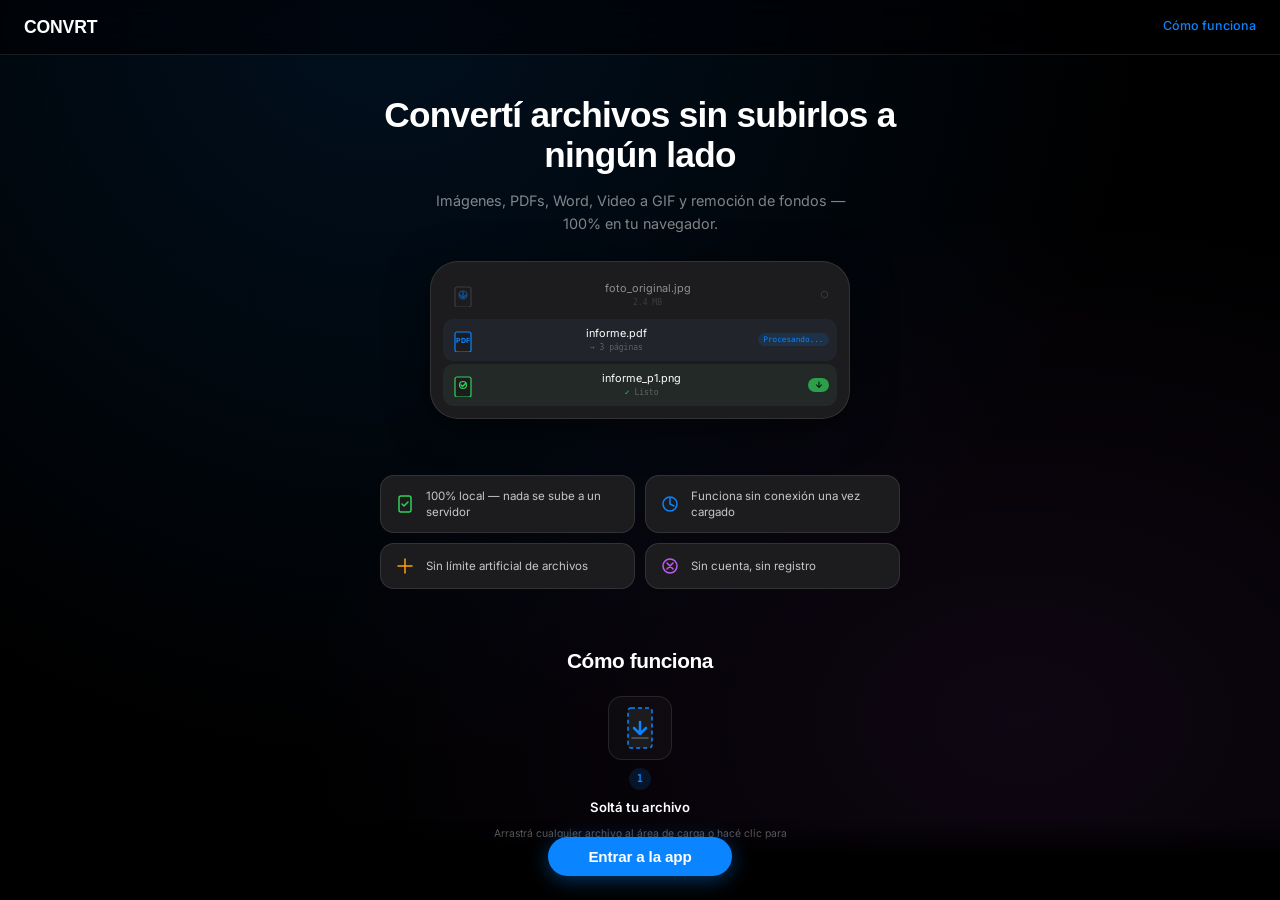
<file: index.html>
<!DOCTYPE html>
<html lang="es">
<head>
<meta charset="UTF-8"/>
<meta name="viewport" content="width=device-width, initial-scale=1.0, viewport-fit=cover"/>
<title>CONVRT — Convertidor de archivos local, sin servidores</title>
<meta name="description" content="Convertí imágenes, PDFs, Word, creá GIFs y eliminá fondos. 100% en tu navegador, sin subir archivos a ningún servidor. Rápido, privado y sin límites."/>
<link rel="canonical" href="https://convrt.app/"/>

<!-- Open Graph -->
<meta property="og:title" content="CONVRT — Convertidor de archivos local"/>
<meta property="og:description" content="Convertí imágenes, PDFs, documentos Word, creá GIFs desde video y eliminá fondos. Todo en tu navegador, sin servidores."/>
<meta property="og:type" content="website"/>
<meta property="og:url" content="https://convrt.app/"/>
<meta property="og:image" content="https://convrt.app/og-image.png"/>
<meta property="og:locale" content="es_AR"/>
<meta property="og:site_name" content="CONVRT"/>

<!-- Twitter Card -->
<meta name="twitter:card" content="summary_large_image"/>
<meta name="twitter:title" content="CONVRT — Convertidor de archivos local"/>
<meta name="twitter:description" content="Convertí archivos al instante, 100% en tu navegador. Sin servidores, sin límites."/>

<!-- Schema.org SoftwareApplication -->
<script type="application/ld+json">
{
  "@context": "https://schema.org",
  "@type": "SoftwareApplication",
  "name": "CONVRT",
  "operatingSystem": "Web",
  "applicationCategory": "Multimedia",
  "description": "Convertidor de archivos local. Imágenes, PDFs, Word, GIFs y remoción de fondos. Todo en el navegador, sin servidores.",
  "offers": {
    "@type": "Offer",
    "price": "0",
    "priceCurrency": "USD"
  },
  "author": {
    "@type": "Person",
    "name": "CONVRT"
  },
  "browserRequirements": "Requires JavaScript. Works in Chrome, Firefox, Safari, Edge."
}
</script>

<link href="https://fonts.googleapis.com/css2?family=Inter:wght@400;500;600;700&display=swap" rel="stylesheet" media="print" onload="this.media='all'"/>
<style>
  /* Ensure SF Pro system font is used where available */
  body { font-family: -apple-system, 'Inter', 'Helvetica Neue', sans-serif; }
</style>
<link rel="manifest" href="manifest.json"/>
<link rel="icon" href="data:image/svg+xml,%3Csvg xmlns='http://www.w3.org/2000/svg' viewBox='0 0 32 32'%3E%3Crect width='32' height='32' fill='%231d1d1f' rx='6'/%3E%3Ctext x='16' y='23' font-family='sans-serif' font-size='18' font-weight='bold' fill='%2378aeed' text-anchor='middle'%3EC%3C/text%3E%3C/svg%3E" type="image/svg+xml"/>
<link rel="apple-touch-icon" href="data:image/svg+xml,%3Csvg xmlns='http://www.w3.org/2000/svg' viewBox='0 0 192 192'%3E%3Crect width='192' height='192' fill='%231d1d1f'/%3E%3Ctext x='96' y='135' font-family='sans-serif' font-size='100' font-weight='bold' fill='%2378aeed' text-anchor='middle'%3EC%3C/text%3E%3C/svg%3E"/>
<meta name="apple-mobile-web-app-capable" content="yes"/>
<meta name="apple-mobile-web-app-status-bar-style" content="black-translucent"/>
<meta name="theme-color" content="#1d1d1f"/>
<link rel="stylesheet" href="style.css"/>
</head>
<body>

<!-- ═══════════════ LANDING — redesigned ═══════════════ -->
<section class="screen active" id="screen-landing" aria-label="Pantalla de bienvenida">

  <header class="landing-header">
    <span class="landing-logo">CONVRT</span>
    <a href="#landing-how" class="landing-header-link" data-i18n="landingHowLink">Cómo funciona</a>
  </header>

  <main class="landing-main">

    <!-- HERO -->
    <section class="landing-hero">
      <h1 class="landing-headline" data-i18n="landingHeadline">Convertí archivos sin subirlos a ningún lado</h1>
      <p class="landing-sub" data-i18n="landingSub">Imágenes, PDFs, Word, Video a GIF y remoción de fondos — 100% en tu navegador.</p>

      <div class="landing-visual" aria-label="Vista previa de la aplicación">
        <div class="lv-grid">
          <div class="lv-item lv-pending">
            <div class="lv-icon" aria-hidden="true">
              <svg viewBox="0 0 24 24" width="24" height="24" xmlns="http://www.w3.org/2000/svg">
                <rect x="4" y="4" width="16" height="20" rx="2" fill="var(--card-bg)" stroke="var(--text-4)" stroke-width="1.2"/>
                <circle cx="12" cy="12" r="4" fill="none" stroke="var(--accent)" stroke-width="1.2"/>
                <path d="M12 9v6m-3-3l3 3 3-3" fill="none" stroke="var(--accent)" stroke-width="1.5" stroke-linecap="round"/>
              </svg>
            </div>
            <div class="lv-info">
              <span class="lv-name">foto_original.jpg</span>
              <span class="lv-size">2.4 MB</span>
            </div>
            <span class="lv-status-icon">○</span>
          </div>
          <div class="lv-item lv-converting">
            <div class="lv-icon" aria-hidden="true">
              <svg viewBox="0 0 24 24" width="24" height="24" xmlns="http://www.w3.org/2000/svg">
                <rect x="4" y="4" width="16" height="20" rx="2" fill="var(--card-bg)" stroke="var(--accent)" stroke-width="1.2"/>
                <text x="12" y="15" font-size="7" font-weight="700" text-anchor="middle" fill="var(--accent)">PDF</text>
              </svg>
            </div>
            <div class="lv-info">
              <span class="lv-name">informe.pdf</span>
              <span class="lv-size">→ 3 páginas</span>
            </div>
            <span class="lv-badge-converting" data-i18n="statusConverting">Procesando...</span>
          </div>
          <div class="lv-item lv-done">
            <div class="lv-icon" aria-hidden="true">
              <svg viewBox="0 0 24 24" width="24" height="24" xmlns="http://www.w3.org/2000/svg">
                <rect x="4" y="4" width="16" height="20" rx="2" fill="var(--card-bg)" stroke="var(--green)" stroke-width="1.2"/>
                <circle cx="12" cy="12" r="3.5" fill="none" stroke="var(--green)" stroke-width="1.2"/>
                <path d="M10 12l1.5 1.5 3-3" fill="none" stroke="var(--green)" stroke-width="1.5" stroke-linecap="round"/>
              </svg>
            </div>
            <div class="lv-info">
              <span class="lv-name">informe_p1.png</span>
              <span class="lv-size"><span class="lv-check">✓</span> Listo</span>
            </div>
            <button class="lv-dl-btn" aria-label="Descargar">↓</button>
          </div>
        </div>
      </div>
    </section>

    <!-- TRUST BAR -->
    <section class="landing-trust">
      <div class="trust-item">
        <span class="trust-icon" aria-hidden="true">
          <svg viewBox="0 0 20 20" width="20" height="20" xmlns="http://www.w3.org/2000/svg">
            <rect x="4" y="2" width="12" height="16" rx="2" fill="none" stroke="var(--green)" stroke-width="1.5"/>
            <path d="M7 10l2 2 4-4" fill="none" stroke="var(--green)" stroke-width="1.5" stroke-linecap="round" stroke-linejoin="round"/>
          </svg>
        </span>
        <span class="trust-text" data-i18n="trustLocal">100% local — nada se sube a un servidor</span>
      </div>
      <div class="trust-item">
        <span class="trust-icon" aria-hidden="true">
          <svg viewBox="0 0 20 20" width="20" height="20" xmlns="http://www.w3.org/2000/svg">
            <path d="M10 4v6l4 2" fill="none" stroke="var(--accent)" stroke-width="1.5" stroke-linecap="round"/>
            <circle cx="10" cy="10" r="7" fill="none" stroke="var(--accent)" stroke-width="1.5"/>
          </svg>
        </span>
        <span class="trust-text" data-i18n="trustOffline">Funciona sin conexión una vez cargado</span>
      </div>
      <div class="trust-item">
        <span class="trust-icon" aria-hidden="true">
          <svg viewBox="0 0 20 20" width="20" height="20" xmlns="http://www.w3.org/2000/svg">
            <path d="M3 10h14M10 3v14" fill="none" stroke="var(--orange)" stroke-width="1.5" stroke-linecap="round"/>
          </svg>
        </span>
        <span class="trust-text" data-i18n="trustUnlimited">Sin límite artificial de archivos</span>
      </div>
      <div class="trust-item">
        <span class="trust-icon" aria-hidden="true">
          <svg viewBox="0 0 20 20" width="20" height="20" xmlns="http://www.w3.org/2000/svg">
            <circle cx="10" cy="10" r="7" fill="none" stroke="var(--purple)" stroke-width="1.5"/>
            <path d="M7 7l6 6M13 7l-6 6" fill="none" stroke="var(--purple)" stroke-width="1.5" stroke-linecap="round"/>
          </svg>
        </span>
        <span class="trust-text" data-i18n="trustNoAccount">Sin cuenta, sin registro</span>
      </div>
    </section>

    <!-- HOW IT WORKS -->
    <section class="landing-how" id="landing-how">
      <h2 class="landing-section-title" data-i18n="howTitle">Cómo funciona</h2>
      <div class="carousel" id="landing-carousel">
        <div class="carousel-steps" id="carousel-steps" role="list" aria-label="Pasos"></div>
      </div>
    </section>

    <!-- TOOLS GRID -->
    <section class="landing-tools">
      <h2 class="landing-section-title" data-i18n="toolsTitle">Herramientas disponibles</h2>
      <div class="tools-grid">
        <div class="tool-card" data-color="hot">
          <div class="tool-card-icon" data-icon="img" aria-hidden="true"></div>
          <div class="tool-card-info">
            <span class="tool-card-name" data-i18n="convImages">Imágenes</span>
            <span class="tool-card-desc" data-i18n="imgSubtitle">Convertí entre formatos de imagen sin pérdida de calidad</span>
          </div>
        </div>
        <div class="tool-card" data-color="cold">
          <div class="tool-card-icon" data-icon="pdf2img" aria-hidden="true"></div>
          <div class="tool-card-info">
            <span class="tool-card-name" data-i18n="convPdf2img">PDF → Img</span>
            <span class="tool-card-desc" data-i18n="pdfSubtitle">Extraé cada página del PDF como imagen de alta resolución</span>
          </div>
        </div>
        <div class="tool-card" data-color="ok">
          <div class="tool-card-icon" data-icon="word2pdf" aria-hidden="true"></div>
          <div class="tool-card-info">
            <span class="tool-card-name" data-i18n="convWord2pdf">Word → PDF</span>
            <span class="tool-card-desc" data-i18n="wordSubtitle">Convertí el contenido de tu .docx a PDF</span>
          </div>
        </div>
        <div class="tool-card" data-color="warn">
          <div class="tool-card-icon" data-icon="vid2gif" aria-hidden="true"></div>
          <div class="tool-card-info">
            <span class="tool-card-name" data-i18n="convVid2gif">Video → GIF</span>
            <span class="tool-card-desc" data-i18n="vidSubtitle">Convertí fragmentos de video en GIFs animados</span>
          </div>
        </div>
        <div class="tool-card" data-color="purple">
          <div class="tool-card-icon" data-icon="bgremove" aria-hidden="true"></div>
          <div class="tool-card-info">
            <span class="tool-card-name" data-i18n="convBgRemove">Borrar Fondo</span>
            <span class="tool-card-desc" data-i18n="bgSubtitle">Eliminá el fondo de imágenes automáticamente</span>
          </div>
        </div>
        <div class="tool-card" data-color="pink">
          <div class="tool-card-icon" data-icon="urldown" aria-hidden="true"></div>
          <div class="tool-card-info">
            <span class="tool-card-name" data-i18n="convUrldown">Descargar URL</span>
            <span class="tool-card-desc" data-i18n="urlSubtitle">Descargá imágenes o videos directamente desde un link</span>
          </div>
        </div>
      </div>
    </section>

    <!-- FOOTER -->
    <footer class="landing-footer">
      <p class="landing-footer-text"><span data-i18n="landingPrivacy">Procesamiento local de archivos. Sin servidores, sin registro.</span></p>
      <nav class="landing-footer-links">
        <a href="#landing-how" data-i18n="navHelp">Ayuda</a>
        <a href="https://github.com/anomalyco/convrt" target="_blank" rel="noopener" data-i18n="landingSource">Código fuente</a>
      </nav>
    </footer>

  </main>

  <!-- CTA -->
  <div class="landing-cta-wrap">
    <button class="landing-btn btn-enter" data-i18n="enterBtn">Entrar a la app</button>
  </div>

</section>

<!-- ═══════════════ APP SHELL ═══════════════ -->
<div class="screen" id="screen-app" aria-label="Aplicación">

<div class="app-shell">

  <!-- HEADERBAR -->
  <header class="headerbar" role="banner">
    <button class="nav-burger" id="nav-burger" aria-label="Abrir menú lateral" aria-expanded="false">☰</button>
    <div class="headerbar-left">
      <button class="nav-arrow" id="nav-back" aria-label="Navegar atrás" disabled>‹</button>
      <button class="nav-arrow" id="nav-forward" aria-label="Navegar adelante" disabled>›</button>
    </div>
    <nav class="breadcrumb" id="breadcrumb" aria-label="Ruta de navegación">
      <span class="bc-segment bc-home" aria-hidden="true">🏠</span>
      <span class="bc-sep" aria-hidden="true">/</span>
      <span class="bc-segment bc-current">Imágenes</span>
    </nav>
    <div class="headerbar-right">
      <button class="headerbar-icon" id="view-toggle" aria-label="Cambiar entre vista cuadrícula y lista" aria-pressed="false">⊞</button>
      <button class="headerbar-icon" id="menu-btn" aria-label="Abrir menú de opciones" aria-haspopup="true">⋮</button>
    </div>
  </header>

  <!-- MAIN LAYOUT -->
  <div class="main-layout">

    <!-- SIDEBAR -->
    <aside class="sidebar" id="sidebar" aria-label="Barra lateral de herramientas">
      <nav class="sidebar-section" aria-label="Herramientas de conversión">
        <h2 class="sidebar-section-label">Herramientas</h2>
        <button class="sidebar-item active" data-panel="img" data-color="hot" role="tab" aria-selected="true">
          <span class="sidebar-icon" data-icon="img" aria-hidden="true"></span>
          <span class="sidebar-label" data-i18n="convImages">Imágenes</span>
          <span class="sidebar-shortcut" aria-label="Atajo de teclado: 1">1</span>
        </button>
        <button class="sidebar-item" data-panel="pdf2img" data-color="cold" role="tab" aria-selected="false">
          <span class="sidebar-icon" data-icon="pdf2img" aria-hidden="true"></span>
          <span class="sidebar-label" data-i18n="convPdf2img">PDF → Img</span>
          <span class="sidebar-shortcut" aria-label="Atajo de teclado: 2">2</span>
        </button>
        <button class="sidebar-item" data-panel="word2pdf" data-color="ok" role="tab" aria-selected="false">
          <span class="sidebar-icon" data-icon="word2pdf" aria-hidden="true"></span>
          <span class="sidebar-label" data-i18n="convWord2pdf">Word → PDF</span>
          <span class="sidebar-shortcut" aria-label="Atajo de teclado: 3">3</span>
        </button>
        <button class="sidebar-item" data-panel="vid2gif" data-color="warn" role="tab" aria-selected="false">
          <span class="sidebar-icon" data-icon="vid2gif" aria-hidden="true"></span>
          <span class="sidebar-label" data-i18n="convVid2gif">Video → GIF</span>
          <span class="sidebar-shortcut" aria-label="Atajo de teclado: 4">4</span>
        </button>
        <button class="sidebar-item" data-panel="bgremove" data-color="purple" role="tab" aria-selected="false">
          <span class="sidebar-icon" data-icon="bgremove" aria-hidden="true"></span>
          <span class="sidebar-label" data-i18n="convBgRemove">Borrar Fondo</span>
          <span class="sidebar-shortcut" aria-label="Atajo de teclado: 5">5</span>
        </button>
        <button class="sidebar-item" data-panel="urldown" data-color="pink" role="tab" aria-selected="false">
          <span class="sidebar-icon" data-icon="urldown" aria-hidden="true"></span>
          <span class="sidebar-label" data-i18n="convUrldown">Descargar URL</span>
          <span class="sidebar-shortcut" aria-label="Atajo de teclado: 6">6</span>
        </button>
      </nav>
      <nav class="sidebar-section" aria-label="Sistema">
        <h2 class="sidebar-section-label">Sistema</h2>
        <button class="sidebar-item" data-page="settings">
          <span class="sidebar-icon" aria-hidden="true">⚙</span>
          <span class="sidebar-label" data-i18n="navSettings">Config</span>
        </button>
        <button class="sidebar-item" data-page="faq">
          <span class="sidebar-icon" aria-hidden="true">?</span>
          <span class="sidebar-label" data-i18n="navHelp">Ayuda</span>
        </button>
      </nav>
      <div class="sidebar-footer">
        <span class="sidebar-footer-text">Caché local: <span class="cache-count">0</span> archivos · <span class="cache-size">0 KB</span></span>
      </div>
    </aside>

    <!-- CONTENT -->
    <main class="content" id="main-content" role="main">

      <!-- PAGE: CONVERTER -->
      <section class="app-page active" id="page-converter" role="tabpanel" aria-label="Convertir archivos">

        <!-- IMÁGENES -->
        <article class="panel-card">
        <div class="panel active" id="panel-img" data-color="hot" role="tabpanel" aria-label="Conversor de imágenes">
          <header class="panel-header">
            <div class="panel-title-wrap">
              <h2 class="panel-title">IMG <span class="arrow" aria-hidden="true">→</span> IMG</h2>
              <p class="panel-subtitle" data-i18n="imgSubtitle">Convertí entre formatos de imagen sin pérdida de calidad</p>
            </div>
            <div class="panel-badges">
              <span class="badge">JPG</span><span class="badge">PNG</span>
              <span class="badge">WEBP</span><span class="badge badge-accent">→ elegí abajo</span>
            </div>
          </header>
          <div class="panel-body">
            <div class="format-selector">
              <span class="format-label" data-i18n="convertTo">Convertir a →</span>
              <div class="format-options" role="radiogroup" aria-label="Formato de salida">
                <button class="fmt-opt selected" data-tool="img" data-fmt="png" role="radio" aria-checked="true">PNG</button>
                <button class="fmt-opt" data-tool="img" data-fmt="jpeg" role="radio" aria-checked="false">JPG</button>
                <button class="fmt-opt" data-tool="img" data-fmt="webp" role="radio" aria-checked="false">WEBP</button>
                <button class="fmt-opt" data-tool="img" data-fmt="bmp" role="radio" aria-checked="false">BMP</button>
              </div>
            </div>
            <div class="drop-zone" data-tool="img" role="button" tabindex="0" aria-label="Área para soltar archivos de imagen">
              <input type="file" data-tool="img" multiple accept="image/*" aria-label="Seleccionar archivos de imagen"/>
              <div class="drop-icon" aria-hidden="true">🖼</div>
              <div class="drop-main" data-i18n="dropMain">Arrastrá o hacé clic</div>
              <div class="drop-sub" data-i18n="dropSub">Múltiples archivos soportados</div>
              <span class="drop-types">JPG · PNG · WEBP · BMP · GIF</span>
            </div>
            <div class="file-grid grid-view" id="files-img" role="list" aria-label="Archivos cargados"></div>
            <div class="file-list" id="files-list-img" style="display:none;" aria-hidden="true"></div>
            <div class="empty-state" id="empty-img" aria-label="Sin archivos cargados">
              <div class="empty-icon" aria-hidden="true">🖼</div>
              <p class="empty-text" data-i18n="emptyFiles">Soltá archivos acá para empezar</p>
              <p class="empty-hint" data-i18n="emptyFilesHint">O hacé clic en el área de arriba</p>
            </div>
            <div class="progress-wrap" id="progress-img" role="progressbar" aria-label="Progreso de conversión">
              <div class="progress-label"><span id="progress-img-lbl" data-i18n="converting">Convirtiendo...</span><span id="progress-img-pct">0%</span></div>
              <div class="progress-bar"><div class="progress-fill" id="progress-img-fill"></div></div>
            </div>
            <div class="notice" id="notice-img" aria-live="polite"><strong>Procesamiento local</strong> — Tus archivos nunca salen de tu navegador.</div>
            <footer class="action-bar">
              <button class="btn-convert" id="btn-img" data-tool="img" disabled data-i18n="btnConvert">Convertir</button>
              <button class="btn-clear" data-tool="img"><span class="btn-clear-label" data-i18n="btnClear">Limpiar</span></button>
              <span class="file-count" id="count-img">0 archivos</span>
            </footer>
          </div>
        </div>
        </article>

        <!-- PDF → IMAGEN -->
        <article class="panel-card" style="margin-top:0.75rem;">
        <div class="panel" id="panel-pdf2img" data-color="cold" role="tabpanel" aria-label="Conversor de PDF a imagen">
          <header class="panel-header">
            <div class="panel-title-wrap">
              <h2 class="panel-title">PDF <span class="arrow" aria-hidden="true">→</span> IMG</h2>
              <p class="panel-subtitle" data-i18n="pdfSubtitle">Extraé cada página del PDF como imagen de alta resolución</p>
            </div>
            <div class="panel-badges"><span class="badge">PDF</span><span class="badge badge-accent">→ PNG / JPG</span></div>
          </header>
          <div class="panel-body">
            <div class="format-selector">
              <span class="format-label" data-i18n="outputFmt">Formato de salida →</span>
              <div class="format-options" role="radiogroup" aria-label="Formato de salida">
                <button class="fmt-opt selected" data-tool="pdf2img" data-fmt="png" role="radio" aria-checked="true">PNG</button>
                <button class="fmt-opt" data-tool="pdf2img" data-fmt="jpeg" role="radio" aria-checked="false">JPG</button>
              </div>
            </div>
            <div class="drop-zone" data-tool="pdf2img" role="button" tabindex="0" aria-label="Área para soltar archivos PDF">
              <input type="file" data-tool="pdf2img" multiple accept=".pdf" aria-label="Seleccionar archivos PDF"/>
              <div class="drop-icon" aria-hidden="true">📄</div>
              <div class="drop-main" data-i18n="dropMain">Arrastrá o hacé clic</div>
              <div class="drop-sub" data-i18n="dropSub">Múltiples archivos soportados</div>
              <span class="drop-types">Solo PDF</span>
            </div>
            <div class="file-grid grid-view" id="files-pdf2img" role="list" aria-label="Archivos cargados"></div>
            <div class="file-list" id="files-list-pdf2img" style="display:none;" aria-hidden="true"></div>
            <div class="empty-state" id="empty-pdf2img" aria-label="Sin archivos cargados">
              <div class="empty-icon" aria-hidden="true">📄</div>
              <p class="empty-text" data-i18n="emptyFilesPdf">Soltá archivos PDF acá</p>
            </div>
            <div class="progress-wrap" id="progress-pdf2img" role="progressbar" aria-label="Progreso de conversión">
              <div class="progress-label"><span id="progress-pdf2img-lbl">Procesando PDF...</span><span id="progress-pdf2img-pct">0%</span></div>
              <div class="progress-bar"><div class="progress-fill" id="progress-pdf2img-fill"></div></div>
            </div>
            <div class="notice" id="notice-pdf" aria-live="polite"><strong>PDF.js</strong> — Renderizado directo en el navegador. Sin servidores.</div>
            <footer class="action-bar">
              <button class="btn-convert" id="btn-pdf2img" data-tool="pdf2img" disabled data-i18n="btnConvert">Convertir</button>
              <button class="btn-clear" data-tool="pdf2img"><span class="btn-clear-label" data-i18n="btnClear">Limpiar</span></button>
              <span class="file-count" id="count-pdf2img">0 archivos</span>
            </footer>
          </div>
        </div>
        </article>

        <!-- WORD → PDF -->
        <article class="panel-card" style="margin-top:0.75rem;">
        <div class="panel" id="panel-word2pdf" data-color="ok" role="tabpanel" aria-label="Conversor de Word a PDF">
          <header class="panel-header">
            <div class="panel-title-wrap">
              <h2 class="panel-title">WORD <span class="arrow" aria-hidden="true">→</span> PDF</h2>
              <p class="panel-subtitle" data-i18n="wordSubtitle">Convertí el contenido de tu .docx a PDF (texto, títulos e imágenes — sin layout exacto)</p>
            </div>
            <div class="panel-badges"><span class="badge">DOCX</span><span class="badge badge-accent">→ PDF</span></div>
          </header>
          <div class="panel-body">
            <div class="drop-zone" data-tool="word2pdf" role="button" tabindex="0" aria-label="Área para soltar archivos DOCX">
              <input type="file" data-tool="word2pdf" multiple accept=".docx" aria-label="Seleccionar archivos DOCX"/>
              <div class="drop-icon" aria-hidden="true">📝</div>
              <div class="drop-main" data-i18n="dropMain">Arrastrá o hacé clic</div>
              <div class="drop-sub" data-i18n="dropSub">Múltiples archivos soportados</div>
              <span class="drop-types">Solo .docx</span>
            </div>
            <div class="file-grid grid-view" id="files-word2pdf" role="list" aria-label="Archivos cargados"></div>
            <div class="file-list" id="files-list-word2pdf" style="display:none;" aria-hidden="true"></div>
            <div class="empty-state" id="empty-word2pdf" aria-label="Sin archivos cargados">
              <div class="empty-icon" aria-hidden="true">📝</div>
              <p class="empty-text" data-i18n="emptyFilesDocx">Soltá archivos .docx acá</p>
            </div>
            <div class="progress-wrap" id="progress-word2pdf" role="progressbar" aria-label="Progreso">
              <div class="progress-label"><span id="progress-word2pdf-lbl">Procesando...</span><span id="progress-word2pdf-pct">0%</span></div>
              <div class="progress-bar"><div class="progress-fill" id="progress-word2pdf-fill"></div></div>
            </div>
            <div class="notice warn" id="notice-word" aria-live="polite"><strong>Nota:</strong> Se abrirá el diálogo de impresión. Elegí <strong>"Guardar como PDF"</strong> como destino.</div>
            <footer class="action-bar">
              <button class="btn-convert" id="btn-word2pdf" data-tool="word2pdf" disabled data-i18n="btnConvert">Convertir</button>
              <button class="btn-clear" data-tool="word2pdf"><span class="btn-clear-label" data-i18n="btnClear">Limpiar</span></button>
              <span class="file-count" id="count-word2pdf">0 archivos</span>
            </footer>
          </div>
        </div>
        </article>

        <!-- VIDEO → GIF -->
        <article class="panel-card" style="margin-top:0.75rem;">
        <div class="panel" id="panel-vid2gif" data-color="warn" role="tabpanel" aria-label="Conversor de video a GIF">
          <header class="panel-header">
            <div class="panel-title-wrap">
              <h2 class="panel-title">VIDEO <span class="arrow" aria-hidden="true">→</span> GIF</h2>
              <p class="panel-subtitle" data-i18n="vidSubtitle">Convertí fragmentos de video en GIFs animados</p>
            </div>
            <div class="panel-badges"><span class="badge">MP4</span><span class="badge">WEBM</span><span class="badge badge-accent">→ GIF</span></div>
          </header>
          <div class="panel-body">
            <div class="gif-options">
              <div class="gif-opt-group">
                <label class="gif-opt-label" for="gif-start" data-i18n="gifStart">Inicio (seg)</label>
                <input class="gif-input" type="number" id="gif-start" value="0" min="0" step="0.5"/>
              </div>
              <div class="gif-opt-group">
                <label class="gif-opt-label" for="gif-duration" data-i18n="gifDuration">Duración (seg)</label>
                <input class="gif-input" type="number" id="gif-duration" value="3" min="0.5" max="15" step="0.5"/>
              </div>
              <div class="gif-opt-group">
                <label class="gif-opt-label" for="gif-fps" data-i18n="gifFps">FPS</label>
                <input class="gif-input" type="number" id="gif-fps" value="10" min="5" max="24" step="1"/>
              </div>
              <div class="gif-opt-group">
                <label class="gif-opt-label" for="gif-width" data-i18n="gifWidth">Ancho (px)</label>
                <input class="gif-input" type="number" id="gif-width" value="480" min="100" max="1280" step="10"/>
              </div>
            </div>
            <div class="drop-zone" data-tool="vid2gif" role="button" tabindex="0" aria-label="Área para soltar archivos de video">
              <input type="file" data-tool="vid2gif" accept="video/*" aria-label="Seleccionar archivo de video"/>
              <div class="drop-icon" aria-hidden="true">🎬</div>
              <div class="drop-main" data-i18n="dropMain">Arrastrá o hacé clic</div>
              <div class="drop-sub" data-i18n="dropSubSingle">Un video a la vez</div>
              <span class="drop-types">MP4 · WEBM · MOV</span>
              <div class="gif-size-estimate" id="gif-size-estimate"></div>
            </div>
            <div id="vid-preview-wrap" style="display:none;" aria-label="Previsualización de video">
              <video id="vid-preview" controls aria-label="Video seleccionado" style="max-width:100%;max-height:200px;background:#000;display:block;border-radius:var(--radius-sm);"></video>
            </div>
            <div class="file-grid grid-view" id="files-vid2gif" role="list" aria-label="Archivos cargados"></div>
            <div class="file-list" id="files-list-vid2gif" style="display:none;" aria-hidden="true"></div>
            <div class="empty-state" id="empty-vid2gif" aria-label="Sin video cargado">
              <div class="empty-icon" aria-hidden="true">🎬</div>
              <p class="empty-text" data-i18n="emptyVideo">Arrastrá un video acá para empezar</p>
            </div>
            <div class="progress-wrap" id="progress-vid2gif" role="progressbar" aria-label="Progreso de generación">
              <div class="progress-label"><span id="progress-vid2gif-lbl">Generando GIF...</span><span id="progress-vid2gif-pct">0%</span></div>
              <div class="progress-bar"><div class="progress-fill" id="progress-vid2gif-fill"></div></div>
            </div>
            <div id="gif-result" style="display:none;" aria-label="GIF generado">
              <img id="gif-output" style="max-width:100%;max-height:280px;display:inline-block;" alt="GIF generado"/>
              <div style="margin-top:0.75rem;">
                <button class="btn-convert" id="btn-dl-gif" style="background:var(--green);color:#000;" data-i18n="btnDownloadGif">Descargar GIF</button>
              </div>
            </div>
            <div class="notice warn" id="notice-gif" aria-live="polite"><strong>Nota:</strong> GIFs generados mediante captura de frames. Para mejores resultados usá videos cortos (&lt; 10 seg).</div>
            <footer class="action-bar">
              <button class="btn-convert" id="btn-vid2gif" data-tool="vid2gif" disabled data-i18n="btnGenerateGif">Generar GIF</button>
              <button class="btn-clear" data-tool="vid2gif"><span class="btn-clear-label" data-i18n="btnClear">Limpiar</span></button>
              <span class="file-count" id="count-vid2gif">0 archivos</span>
            </footer>
          </div>
        </div>
        </article>

        <!-- BORRAR FONDO -->
        <article class="panel-card" style="margin-top:0.75rem;">
        <div class="panel" id="panel-bgremove" data-color="purple" role="tabpanel" aria-label="Removedor de fondos">
          <header class="panel-header">
            <div class="panel-title-wrap">
              <h2 class="panel-title">BORRAR <span class="arrow" aria-hidden="true">→</span> FONDO</h2>
              <p class="panel-subtitle" data-i18n="bgSubtitle">Eliminá el fondo de imágenes automáticamente</p>
            </div>
            <div class="panel-badges"><span class="badge">JPG</span><span class="badge">PNG</span><span class="badge badge-accent">→ PNG transparente</span></div>
          </header>
          <div class="panel-body">
            <div class="slider-row">
              <label for="bg-tolerance" data-i18n="tolerance">Tolerancia</label>
              <input type="range" id="bg-tolerance" min="5" max="80" value="30" aria-label="Tolerancia del algoritmo"/>
              <span class="slider-val" id="tol-val" aria-live="polite">30</span>
            </div>
            <div class="drop-zone" data-tool="bgremove" role="button" tabindex="0" aria-label="Área para soltar imágenes">
              <input type="file" data-tool="bgremove" multiple accept="image/*" aria-label="Seleccionar imágenes"/>
              <div class="drop-icon" aria-hidden="true">✂️</div>
              <div class="drop-main" data-i18n="dropMain">Arrastrá o hacé clic</div>
              <div class="drop-sub" data-i18n="dropSubBg">Funciona mejor con fondos de color uniforme</div>
              <span class="drop-types">JPG · PNG · WEBP</span>
            </div>
            <div class="file-grid grid-view" id="files-bgremove" role="list" aria-label="Archivos cargados"></div>
            <div class="file-list" id="files-list-bgremove" style="display:none;" aria-hidden="true"></div>
            <div class="empty-state" id="empty-bgremove" aria-label="Sin imágenes cargadas">
              <div class="empty-icon" aria-hidden="true">✂️</div>
              <p class="empty-text" data-i18n="emptyFiles">Soltá imágenes acá para empezar</p>
            </div>
            <div class="progress-wrap" id="progress-bgremove" role="progressbar" aria-label="Progreso">
              <div class="progress-label"><span id="progress-bgremove-lbl">Procesando...</span><span id="progress-bgremove-pct">0%</span></div>
              <div class="progress-bar"><div class="progress-fill" id="progress-bgremove-fill"></div></div>
            </div>
            <div class="bg-preview-grid" id="bg-previews" aria-label="Previsualizaciones"></div>
            <div class="notice warn" id="notice-bg" aria-live="polite"><strong>Algoritmo local:</strong> Usa flood-fill desde el perímetro. Funciona mejor con fondos uniformes.</div>
            <footer class="action-bar">
              <button class="btn-convert" id="btn-bgremove" data-tool="bgremove" disabled data-i18n="btnRemoveBg">Borrar Fondo</button>
              <button class="btn-clear" data-tool="bgremove"><span class="btn-clear-label" data-i18n="btnClear">Limpiar</span></button>
              <span class="file-count" id="count-bgremove">0 archivos</span>
            </footer>
          </div>
        </div>
        </article>

        <!-- DESCARGAR POR URL -->
        <article class="panel-card" style="margin-top:0.75rem;">
        <div class="panel" id="panel-urldown" data-color="pink" role="tabpanel" aria-label="Descargador por URL">
          <header class="panel-header">
            <div class="panel-title-wrap">
              <h2 class="panel-title">URL <span class="arrow" aria-hidden="true">→</span> ARCHIVO</h2>
              <p class="panel-subtitle" data-i18n="urlSubtitle">Descargá imágenes o videos directamente desde un link</p>
            </div>
            <div class="panel-badges"><span class="badge">IMG</span><span class="badge">VIDEO</span><span class="badge badge-accent">→ descarga directa</span></div>
          </header>
          <div class="panel-body">
            <div class="notice" aria-live="polite">
              <strong>Procesamiento local</strong> — Pegá la URL directa de una imagen o video y hacé clic en Cargar. Algunos sitios bloquean descargas externas por política CORS.
            </div>
            <div class="url-input-wrap">
              <input class="url-input" type="url" id="url-input" data-i18n-placeholder="urlPlaceholder" placeholder="https://ejemplo.com/imagen.jpg" aria-label="URL del archivo"/>
              <button class="url-fetch-btn" id="url-fetch-btn" data-i18n="urlFetchBtn" aria-label="Cargar desde URL">Cargar →</button>
            </div>
            <div class="url-cors-notice" id="url-cors-notice" data-i18n="urlCorsBlocked" role="alert">
              Bloqueado por CORS — El servidor no permite descargas desde el navegador.
            </div>
            <div class="url-preview-box" id="url-preview-box" aria-label="Previsualización">
              <div class="url-meta" id="url-meta"></div>
              <div id="url-media-wrap"></div>
              <div class="url-dl-bar">
                <button class="url-dl-btn" id="url-dl-btn" data-i18n="btnDownload">↓ Descargar</button>
                <span id="url-dl-status" style="font-family:'JetBrains Mono',monospace;font-size:0.6rem;color:var(--text-3);" aria-live="polite"></span>
              </div>
            </div>
            <div class="url-history" id="url-history" aria-label="Historial de descargas">
              <div class="url-history-header">
                <div class="url-history-title" data-i18n="urlRecent">Recientes</div>
                <button class="url-clear-btn" data-i18n="urlClear" aria-label="Borrar historial">Borrar historial</button>
              </div>
              <div id="url-history-list"></div>
            </div>
          </div>
        </div>
        </article>

      </section>

      <!-- PAGE: SETTINGS -->
      <section class="app-page" id="page-settings" role="tabpanel" aria-label="Configuración">
        <h2 class="settings-title" data-i18n="settingsTitle">Configuración</h2>
        <p class="settings-sub" data-i18n="settingsSub">Personalizá el comportamiento de CONVRT</p>

        <!-- GROUP: Quality -->
        <div class="settings-group">
          <h3 class="settings-group-title" data-i18n="settingsGrpQuality">Calidad de exportación</h3>
          <div class="setting-row">
            <div class="setting-info">
              <div class="setting-name" data-i18n="settingJpgQualityName">Calidad JPG / WEBP</div>
              <div class="setting-desc" data-i18n="settingJpgQualityDesc">Nivel de compresión (1–100)</div>
            </div>
            <div class="quality-slider">
              <input type="range" id="cfg-quality" min="1" max="100" value="92" aria-label="Calidad JPG/WEBP"/>
              <span class="quality-val" id="cfg-quality-val">92%</span>
            </div>
          </div>
          <div class="setting-row">
            <div class="setting-info">
              <div class="setting-name" data-i18n="settingPdfScaleName">Escala PDF</div>
              <div class="setting-desc" data-i18n="settingPdfScaleDesc">Resolución al convertir PDF a imagen</div>
            </div>
            <select class="setting-select" id="cfg-pdfscale" aria-label="Escala PDF">
              <option value="1" data-i18n="settingPdfScale1">1x — Rápido</option>
              <option value="2" selected data-i18n="settingPdfScale2">2x — Balanceado</option>
              <option value="3" data-i18n="settingPdfScale3">3x — Alta calidad</option>
            </select>
          </div>
        </div>

        <!-- GROUP: Interface -->
        <div class="settings-group">
          <h3 class="settings-group-title" data-i18n="settingsGrpUI">Interfaz</h3>
          <div class="setting-row">
            <div class="setting-info">
              <div class="setting-name" data-i18n="settingLangName">Idioma</div>
              <div class="setting-desc" data-i18n="settingLangDesc">Idioma de la interfaz</div>
            </div>
            <select class="setting-select" id="cfg-lang" aria-label="Idioma">
              <option value="es">🇦🇷 Español</option>
              <option value="en">🇺🇸 English</option>
              <option value="pt">🇧🇷 Português</option>
            </select>
          </div>
          <div class="setting-row">
            <div class="setting-info">
              <div class="setting-name" data-i18n="settingToastsName">Notificaciones</div>
              <div class="setting-desc" data-i18n="settingToastsDesc">Mostrar toast al completar conversión</div>
            </div>
            <label class="toggle" aria-label="Notificaciones">
              <input type="checkbox" id="cfg-toasts" checked/>
              <span class="toggle-track"></span>
              <span class="toggle-thumb"></span>
            </label>
          </div>
          <div class="setting-row">
            <div class="setting-info">
              <div class="setting-name" data-i18n="settingAutoDlName">Descarga automática</div>
              <div class="setting-desc" data-i18n="settingAutoDlDesc">Descargar archivos al finalizar</div>
            </div>
            <label class="toggle" aria-label="Descarga automática">
              <input type="checkbox" id="cfg-autoDl"/>
              <span class="toggle-track"></span>
              <span class="toggle-thumb"></span>
            </label>
          </div>
        </div>

        <!-- GROUP: GIF -->
        <div class="settings-group">
          <h3 class="settings-group-title" data-i18n="settingsGrpGif">GIF</h3>
          <div class="setting-row">
            <div class="setting-info">
              <div class="setting-name" data-i18n="settingGifFpsName">FPS por defecto</div>
              <div class="setting-desc" data-i18n="settingGifFpsDesc">Frames por segundo al generar GIFs</div>
            </div>
            <select class="setting-select" id="cfg-gifFps" aria-label="FPS GIF">
              <option value="5">5 fps</option>
              <option value="10" selected>10 fps</option>
              <option value="15">15 fps</option>
              <option value="24">24 fps</option>
            </select>
          </div>
        </div>
      </section>

      <!-- PAGE: FAQ -->
      <section class="app-page" id="page-faq" role="tabpanel" aria-label="Ayuda y preguntas frecuentes">
        <h2 class="faq-title" id="faq-title" data-i18n="faqTitle">Ayuda &amp; FAQ</h2>
        <p class="faq-sub" id="faq-sub" data-i18n="faqSub">Preguntas frecuentes sobre el uso de CONVRT</p>
        <div id="faq-container"></div>
      </section>

    </main>
  </div>

  <!-- STATUS BAR -->
  <footer class="statusbar">
    <span id="status-text">Procesamiento local — Tus archivos nunca salen de tu navegador</span>
    <span class="status-indicators">
      <span class="net-indicator" id="net-indicator" title="0 solicitudes de red durante esta sesión" aria-label="Contador de solicitudes de red">↕ <span id="net-count">0</span></span>
      <span class="sw-indicator" id="sw-indicator" style="display:none;" aria-live="polite"></span>
    </span>
  </footer>

</div>
</div>

<!-- ═══════════════ KEYBOARD SHORTCUTS OVERLAY ═══════════════ -->
<div class="kbd-overlay" id="kbd-overlay" role="dialog" aria-modal="true" aria-label="Atajos de teclado" hidden>
  <div class="kbd-panel">
    <header class="kbd-header">
      <h2 class="kbd-title" data-i18n="kbdTitle">Atajos de teclado</h2>
      <button class="kbd-close" id="kbd-close" aria-label="Cerrar atajos">×</button>
    </header>
    <div class="kbd-body">
      <div class="kbd-group">
        <div class="kbd-group-title" data-i18n="kbdNav">Navegación</div>
        <div class="kbd-row"><span class="kbd-key">1</span><span class="kbd-key">6</span><span class="kbd-desc" data-i18n="kbdTool">Abrir herramienta</span></div>
        <div class="kbd-row"><span class="kbd-key">?</span><span class="kbd-desc" data-i18n="kbdToggle">Mostrar/ocultar atajos</span></div>
      </div>
      <div class="kbd-group">
        <div class="kbd-group-title" data-i18n="kbdActions">Acciones</div>
        <div class="kbd-row"><span class="kbd-key">Ctrl</span><span class="kbd-plus">+</span><span class="kbd-key">Enter</span><span class="kbd-desc" data-i18n="kbdConvert">Convertir archivos</span></div>
        <div class="kbd-row"><span class="kbd-key">Esc</span><span class="kbd-desc" data-i18n="kbdClose">Cerrar panel/overlay</span></div>
      </div>
      <div class="kbd-group">
        <div class="kbd-group-title" data-i18n="kbdGeneral">General</div>
        <div class="kbd-row"><span class="kbd-key">F1</span><span class="kbd-desc" data-i18n="kbdHelp">Abrir Ayuda</span></div>
      </div>
    </div>
    <footer class="kbd-footer">
      <p class="kbd-hint"><span data-i18n="kbdHint">Presioná ? en cualquier momento para abrir esta ayuda</span></p>
    </footer>
  </div>
</div>

<!-- ═══════════════ INSTALL PROMPT ═══════════════ -->
<div class="install-banner" id="install-banner" role="alert" hidden>
  <div class="install-banner-content">
    <div class="install-banner-icon" aria-hidden="true">⬇</div>
    <div class="install-banner-text">
      <strong data-i18n="installTitle">Instalá CONVRT</strong>
      <span data-i18n="installDesc">Accedé sin conexión y más rápido</span>
    </div>
    <button class="install-banner-btn" id="install-btn" data-i18n="installBtn">Instalar</button>
    <button class="install-banner-close" id="install-dismiss" aria-label="Descartar">×</button>
  </div>
</div>

<!-- ═══════════════ MOBILE DOCK ═══════════════ -->
<nav class="mobile-dock" id="mobile-dock" aria-label="Herramientas">
  <div class="mobile-dock-list" role="tablist">
    <button class="mobile-dock-item active" data-panel="img" data-color="hot" role="tab" aria-selected="true">
      <span class="dock-icon" data-icon="img" aria-hidden="true"></span>
      <span class="dock-label">Imágenes</span>
    </button>
    <button class="mobile-dock-item" data-panel="pdf2img" data-color="cold" role="tab" aria-selected="false">
      <span class="dock-icon" data-icon="pdf2img" aria-hidden="true"></span>
      <span class="dock-label">PDF→Img</span>
    </button>
    <button class="mobile-dock-item" data-panel="word2pdf" data-color="ok" role="tab" aria-selected="false">
      <span class="dock-icon" data-icon="word2pdf" aria-hidden="true"></span>
      <span class="dock-label">Word→PDF</span>
    </button>
    <button class="mobile-dock-item" data-panel="vid2gif" data-color="warn" role="tab" aria-selected="false">
      <span class="dock-icon" data-icon="vid2gif" aria-hidden="true"></span>
      <span class="dock-label">Video→GIF</span>
    </button>
    <button class="mobile-dock-item" data-panel="bgremove" data-color="purple" role="tab" aria-selected="false">
      <span class="dock-icon" data-icon="bgremove" aria-hidden="true"></span>
      <span class="dock-label">Fondo</span>
    </button>
    <button class="mobile-dock-item" data-panel="urldown" data-color="pink" role="tab" aria-selected="false">
      <span class="dock-icon" data-icon="urldown" aria-hidden="true"></span>
      <span class="dock-label">URL</span>
    </button>
  </div>
</nav>

<script type="module" src="js/main.js"></script>
</body>
</html>
</file>
<file: style.css>
/* ════════════════════════════════════════════
   CONVRT — Apple iOS 26 / macOS Dark
   ════════════════════════════════════════════ */
:root {
  /* iOS 26 Dark System backgrounds */
  --window-bg:    #000000;
  --view-bg:      #0d0d0d;
  --card-bg:      #1c1c1e;
  --popover-bg:   #1c1c1e;
  --header-bg:    rgba(28,28,30,0.85);
  --surface:      #2c2c2e;
  --border:       rgba(255,255,255,0.1);
  --border-strong: rgba(255,255,255,0.18);

  /* iOS System Text */
  --text:         #ffffff;
  --text-2:       rgba(255,255,255,0.75);
  --text-3:       rgba(255,255,255,0.5);
  --text-4:       rgba(255,255,255,0.28);

  /* iOS 26 Accent = Apple Blue */
  --accent:       #0a84ff;
  --accent-hover: #409cff;
  --accent-bg:    rgba(10,132,255,0.14);

  /* iOS System Colors */
  --green:       #30d158;
  --red:         #ff453a;
  --orange:      #ff9f0a;
  --yellow:      #ffd60a;
  --blue:        #0a84ff;
  --teal:        #5ac8fa;
  --purple:      #bf5af2;
  --pink:        #ff375f;

  --radius-sm:   10px;
  --radius-md:   14px;
  --radius-lg:   20px;
  --radius-xl:   28px;
  --radius-pill: 999px;

  /* iOS Spring ease */
  --ease: cubic-bezier(0.4, 0.0, 0.2, 1);
  --ease-spring: cubic-bezier(0.34, 1.56, 0.64, 1);
  --transition: 200ms var(--ease);

  /* Blur / frosted glass */
  --blur-sm: blur(16px) saturate(1.8);
  --blur-md: blur(24px) saturate(1.9);
}

[data-color="hot"]    { --accent: var(--blue);   --icon-dark: #0060d0; --icon-light: #5aadff; }
[data-color="cold"]   { --accent: var(--teal);   --icon-dark: #0090c8; --icon-light: #5ac8fa; }
[data-color="ok"]     { --accent: var(--green);  --icon-dark: #1a9e3e; --icon-light: #30d158; }
[data-color="warn"]   { --accent: var(--orange); --icon-dark: #c87000; --icon-light: #ff9f0a; }
[data-color="purple"] { --accent: var(--purple); --icon-dark: #8c2db8; --icon-light: #bf5af2; }
[data-color="pink"]   { --accent: var(--pink);   --icon-dark: #b8002a; --icon-light: #ff375f; }

*, *::before, *::after { box-sizing: border-box; margin: 0; padding: 0; }

html { height: 100%; }

body {
  font-family: -apple-system, 'SF Pro Display', 'SF Pro Text', 'Helvetica Neue', 'Inter', sans-serif;
  background: var(--window-bg);
  color: var(--text);
  min-height: 100vh;
  overflow-x: hidden;
  -webkit-font-smoothing: antialiased;
  -moz-osx-font-smoothing: grayscale;
  line-height: 1.5;
}

/* ════════════════════════════════════════════
   APP SHELL
════════════════════════════════════════════ */
.app-shell {
  display: flex;
  flex-direction: column;
  min-height: 100vh;
}

/* ════════════════════════════════════════════
   HEADERBAR — GNOME Files (Nautilus) style
════════════════════════════════════════════ */
.headerbar {
  display: flex;
  align-items: center;
  height: 52px;
  padding: 0 0.75rem;
  background: var(--header-bg);
  backdrop-filter: var(--blur-md);
  -webkit-backdrop-filter: var(--blur-md);
  border-bottom: 1px solid var(--border);
  flex-shrink: 0;
  user-select: none;
  gap: 0.25rem;
  position: sticky;
  top: 0;
  z-index: 100;
}

.headerbar-left {
  display: flex;
  align-items: center;
  gap: 0;
}

.nav-arrow {
  display: flex;
  align-items: center;
  justify-content: center;
  width: 32px;
  height: 32px;
  background: none;
  border: none;
  border-radius: var(--radius-sm);
  color: var(--text-2);
  font-size: 1.15rem;
  cursor: pointer;
  transition: background var(--transition), color var(--transition);
}
.nav-arrow:hover { background: var(--surface); color: var(--text); }
.nav-arrow:active { background: rgba(255,255,255,0.1); }
.nav-arrow[disabled] { opacity: 0.3; pointer-events: none; }

.headerbar-center {
  display: flex;
  align-items: center;
  gap: 0.85rem;
}

.top-nav-btn {
  font-family: -apple-system, 'SF Pro Text', sans-serif;
  font-size: 0.78rem;
  font-weight: 500;
  padding: 0.28rem 0.7rem;
  background: none;
  border: none;
  border-radius: var(--radius-md);
  color: var(--text-3);
  cursor: pointer;
  transition: color var(--transition), background var(--transition);
}
.top-nav-btn:hover { color: var(--text); background: rgba(255,255,255,0.08); }
.top-nav-btn.active {
  color: var(--accent);
  background: var(--accent-bg);
  font-weight: 600;
}

.headerbar-right {
  display: flex;
  align-items: center;
  gap: 0.15rem;
  margin-left: auto;
}

.headerbar-icon {
  display: flex;
  align-items: center;
  justify-content: center;
  width: 34px;
  height: 34px;
  background: none;
  border: none;
  border-radius: var(--radius-md);
  color: var(--text-2);
  font-size: 1rem;
  cursor: pointer;
  transition: background var(--transition), color var(--transition);
}
.headerbar-icon:hover { background: rgba(255,255,255,0.08); color: var(--text); }
.headerbar-icon.active { background: var(--accent-bg); color: var(--accent); }

/* Breadcrumb */
.breadcrumb {
  display: flex;
  align-items: center;
  gap: 0.3rem;
  font-family: -apple-system, 'SF Pro Text', sans-serif;
  font-size: 0.85rem;
  color: var(--text-2);
  margin-left: 0.5rem;
  flex: 1;
  min-width: 0;
  overflow: hidden;
}
.bc-segment {
  white-space: nowrap;
  overflow: hidden;
  text-overflow: ellipsis;
  max-width: 180px;
}
.bc-sep { color: var(--text-4); }
.bc-current { color: var(--text); font-weight: 600; }
.bc-home { font-size: 0.82rem; }
.bc-tool { color: var(--text-2); }

/* ════════════════════════════════════════════
   MAIN LAYOUT
════════════════════════════════════════════ */
.main-layout {
  display: flex;
  flex: 1;
  min-height: 0;
}

/* ════════════════════════════════════════════
   SIDEBAR — GNOME Files two-section style
════════════════════════════════════════════ */
.sidebar {
  width: 240px;
  flex-shrink: 0;
  background: rgba(28,28,30,0.92);
  backdrop-filter: var(--blur-sm);
  -webkit-backdrop-filter: var(--blur-sm);
  display: flex;
  flex-direction: column;
  border-right: 1px solid var(--border);
}

.sidebar-section {
  display: flex;
  flex-direction: column;
  gap: 0;
  padding: 0.25rem 0.5rem;
}

.sidebar-section-label {
  font-family: -apple-system, 'SF Pro Text', sans-serif;
  font-size: 0.6rem;
  font-weight: 600;
  text-transform: uppercase;
  letter-spacing: 0.07em;
  color: var(--text-4);
  padding: 0.75rem 0.6rem 0.25rem;
  pointer-events: none;
}

.sidebar-section + .sidebar-section {
  border-top: 1px solid var(--border);
  margin-top: 0.25rem;
  padding-top: 0.25rem;
}

.sidebar-item {
  display: flex;
  align-items: center;
  gap: 0.7rem;
  padding: 0.5rem 0.65rem;
  background: transparent;
  border: none;
  border-radius: var(--radius-md);
  border-left: none;
  color: var(--text-2);
  cursor: pointer;
  font-family: -apple-system, 'SF Pro Text', sans-serif;
  font-size: 0.82rem;
  font-weight: 400;
  text-align: left;
  width: 100%;
  transition: background var(--transition), color var(--transition);
}
.sidebar-item:hover {
  background: rgba(255,255,255,0.08);
  color: var(--text);
}
.sidebar-item.active {
  background: var(--accent-bg);
  color: var(--accent);
  font-weight: 600;
}

.sidebar-item:focus-visible {
  outline: 2px solid var(--accent);
  outline-offset: -2px;
  border-radius: var(--radius-md);
}

.sidebar-icon {
  font-size: 1rem;
  width: 1.5em;
  text-align: center;
  flex-shrink: 0;
  display: flex;
  align-items: center;
  justify-content: center;
}

.sidebar-label {
  flex: 1;
  white-space: nowrap;
  overflow: hidden;
  text-overflow: ellipsis;
}

.sidebar-shortcut {
  font-family: -apple-system, monospace;
  font-size: 0.55rem;
  color: var(--text-4);
  background: rgba(255,255,255,0.06);
  padding: 0.05rem 0.4rem;
  border-radius: 6px;
  opacity: 0;
  transition: opacity var(--transition);
}
.sidebar-item:hover .sidebar-shortcut,
.sidebar-item.active .sidebar-shortcut {
  opacity: 1;
}

.sidebar-footer {
  padding: 0.6rem 0.85rem;
  border-top: 1px solid var(--border);
  margin-top: auto;
}

.sidebar-footer-text {
  font-size: 0.5rem;
  color: var(--text-4);
  line-height: 1.6;
}

/* ════════════════════════════════════════════
   CONTENT
════════════════════════════════════════════ */
.content {
  flex: 1;
  background: var(--view-bg);
  padding: 1rem;
  overflow-y: auto;
  display: flex;
  flex-direction: column;
  min-width: 0;
}

.app-page { display: none; flex-direction: column; flex: 1; }
.app-page.active { display: flex; }

/* ════════════════════════════════════════════
   PANEL CARDS
════════════════════════════════════════════ */
.panel { display: none; flex-direction: column; }
.panel.active { display: flex; }

.panel-card {
  background: var(--card-bg);
  border-radius: var(--radius-xl);
  overflow: hidden;
  border: 1px solid var(--border);
  box-shadow: 0 2px 12px rgba(0,0,0,0.3);
}

.panel-header {
  padding: 1rem 1.15rem;
  display: flex;
  align-items: flex-start;
  justify-content: space-between;
  gap: 0.75rem;
  flex-wrap: wrap;
}

.panel-title-wrap { min-width: 0; }

.panel-title {
  font-family: -apple-system, 'SF Pro Display', sans-serif;
  font-size: 1.1rem;
  font-weight: 700;
  color: var(--text);
  line-height: 1.3;
  letter-spacing: -0.02em;
}
.panel-title .arrow {
  color: var(--accent);
  margin: 0 0.2em;
}

.panel-subtitle {
  font-size: 0.72rem;
  color: var(--text-3);
  margin-top: 0.15rem;
  line-height: 1.4;
}

.panel-badges {
  display: flex;
  gap: 0.3rem;
  flex-wrap: wrap;
  flex-shrink: 0;
}

.badge {
  font-size: 0.6rem;
  padding: 0.15rem 0.5rem;
  border-radius: var(--radius-pill);
  background: rgba(255,255,255,0.08);
  color: var(--text-3);
  white-space: nowrap;
}
.badge-accent {
  background: var(--accent-bg);
  color: var(--accent);
}

.panel-body {
  padding: 1rem 1.15rem 1.15rem;
  display: flex;
  flex-direction: column;
  gap: 0.85rem;
}

/* ════════════════════════════════════════════
   FORMAT SELECTOR
════════════════════════════════════════════ */
.format-selector {
  display: flex;
  align-items: center;
  gap: 0.75rem;
  flex-wrap: wrap;
}

.format-label {
  font-family: -apple-system, 'SF Pro Text', sans-serif;
  font-size: 0.65rem;
  font-weight: 500;
  color: var(--text-3);
  letter-spacing: 0.02em;
}

.format-options {
  display: flex;
  gap: 0.35rem;
  flex-wrap: wrap;
}

.fmt-opt {
  font-family: -apple-system, 'SF Pro Text', sans-serif;
  font-size: 0.75rem;
  font-weight: 500;
  padding: 0.35rem 0.9rem;
  border-radius: var(--radius-pill);
  border: 1px solid var(--border);
  background: rgba(255,255,255,0.05);
  color: var(--text-3);
  cursor: pointer;
  transition: background var(--transition), color var(--transition), border-color var(--transition);
}
.fmt-opt:hover {
  border-color: var(--accent);
  color: var(--text);
  background: var(--accent-bg);
}
.fmt-opt.selected {
  background: var(--accent);
  border-color: var(--accent);
  color: #ffffff;
  font-weight: 600;
}

.fmt-opt.flip-out {
  animation: flipOut 0.15s ease-in forwards;
  pointer-events: none;
}
.fmt-opt.flip-in {
  animation: flipIn 0.2s ease-out forwards;
  pointer-events: none;
}
@keyframes flipOut {
  0%   { transform: rotateX(0deg); opacity: 1; }
  100% { transform: rotateX(90deg); opacity: 0; }
}
@keyframes flipIn {
  0%   { transform: rotateX(-90deg); opacity: 0; }
  100% { transform: rotateX(0deg); opacity: 1; }
}

/* ════════════════════════════════════════════
   DROP ZONE
════════════════════════════════════════════ */
.drop-zone {
  border: 1.5px dashed rgba(255,255,255,0.15);
  border-radius: var(--radius-lg);
  padding: 1.75rem 1.25rem;
  text-align: center;
  cursor: pointer;
  transition: border-color var(--transition), background var(--transition);
  position: relative;
  background: rgba(255,255,255,0.03);
}
.drop-zone:hover, .drop-zone.dragover {
  border-color: var(--accent);
  background: var(--accent-bg);
}

.drop-zone input { display: none; }

.drop-icon {
  font-size: 1.3rem;
  display: block;
  margin-bottom: 0.4rem;
  color: var(--text-3);
}

.drop-main {
  font-family: -apple-system, 'SF Pro Text', sans-serif;
  font-size: 0.82rem;
  color: var(--text);
  margin-bottom: 0.15rem;
}

.drop-sub {
  font-size: 0.62rem;
  color: var(--text-3);
}

.drop-types {
  display: inline-block;
  margin-top: 0.5rem;
  font-family: 'JetBrains Mono', monospace;
  font-size: 0.52rem;
  color: var(--text-4);
  padding: 0.08rem 0.45rem;
  border-radius: var(--radius-sm);
  background: rgba(255,255,255,0.04);
}

/* ════════════════════════════════════════════
   FILE GRID — Nautilus icon view
════════════════════════════════════════════ */
.file-grid {
  display: grid;
  grid-template-columns: repeat(auto-fill, minmax(96px, 1fr));
  gap: 0.35rem;
  padding: 0.35rem 0;
}

.file-grid-cell {
  display: flex;
  flex-direction: column;
  align-items: center;
  gap: 0.25rem;
  padding: 0.5rem 0.25rem;
  border-radius: var(--radius-sm);
  cursor: default;
  transition: background var(--transition);
  position: relative;
}
.file-grid-cell:hover {
  background: rgba(255,255,255,0.06);
}
.file-grid-cell .file-remove {
  opacity: 0;
}
.file-grid-cell:hover .file-remove {
  opacity: 1 !important;
}

.file-grid-icon {
  width: 64px;
  height: 64px;
  flex-shrink: 0;
  display: flex;
  align-items: center;
  justify-content: center;
}

.file-grid-icon svg {
  width: 64px;
  height: 64px;
  display: block;
}

.file-grid-info {
  width: 100%;
  text-align: left;
  min-width: 0;
  padding: 0 0.15rem;
}

.file-grid-name {
  font-family: 'Inter', 'Cantarell', sans-serif;
  font-size: 0.62rem;
  color: var(--text);
  white-space: nowrap;
  overflow: hidden;
  text-overflow: ellipsis;
  display: block;
  line-height: 1.3;
}

.file-grid-size {
  font-family: 'JetBrains Mono', monospace;
  font-size: 0.5rem;
  color: var(--text-4);
  display: block;
  margin-top: 0.05rem;
}

.file-grid-status {
  position: absolute;
  top: 0.35rem;
  right: 0.35rem;
  font-size: 0.6rem;
}

.file-grid-status.done { color: var(--green); }
.file-grid-status.error { color: var(--red); }
.file-grid-status.converting { color: var(--accent); }

/* ════════════════════════════════════════════
   FILE LIST — fallback for converters that need it
════════════════════════════════════════════ */
.file-list {
  display: flex;
  flex-direction: column;
  gap: 0.2rem;
}

.file-item {
  display: flex;
  align-items: center;
  gap: 0.5rem;
  padding: 0.35rem 0.6rem;
  background: rgba(255,255,255,0.03);
  border-radius: var(--radius-sm);
  font-family: 'JetBrains Mono', monospace;
  font-size: 0.6rem;
  color: var(--text);
  animation: fileIn 0.15s var(--ease) both;
  transition: background var(--transition);
}
.file-item:hover {
  background: rgba(255,255,255,0.06);
}

.file-item--done { color: var(--green); }
.file-item--error { color: var(--red); }
.file-item--converting { color: var(--accent); }

@keyframes fileIn {
  from { opacity: 0; transform: translateY(-3px); }
  to   { opacity: 1; transform: translateY(0); }
}

.file-status-icon {
  display: inline-block;
  width: 3em;
  flex-shrink: 0;
  font-weight: 700;
}
.file-item--done .file-status-icon   { color: var(--green); }
.file-item--error .file-status-icon  { color: var(--red); }
.file-item--converting .file-status-icon { color: var(--accent); }
.file-item--pending .file-status-icon    { color: var(--text-4); }

.file-name {
  flex: 1;
  white-space: nowrap;
  overflow: hidden;
  text-overflow: ellipsis;
}

.file-size {
  color: var(--text-4);
  flex-shrink: 0;
  font-size: 0.55rem;
}

.file-remove {
  background: none; border: none;
  color: var(--text-4);
  cursor: pointer;
  font-family: 'Inter', 'Cantarell', sans-serif;
  font-size: 0.75rem;
  padding: 0.05rem 0.15rem;
  line-height: 1;
  transition: color var(--transition);
  flex-shrink: 0;
  border-radius: var(--radius-sm);
}
.file-remove:hover { color: var(--red); background: rgba(246,97,81,0.1); }

.file-dl-btn {
  font-family: 'Inter', 'Cantarell', sans-serif;
  font-size: 0.58rem;
  font-weight: 700;
  padding: 0.12rem 0.45rem;
  border-radius: var(--radius-pill);
  background: var(--green);
  color: #000;
  border: none;
  cursor: pointer;
  transition: background var(--transition);
  flex-shrink: 0;
}
.file-dl-btn:hover { background: #b0f5bc; }

/* ════════════════════════════════════════════
   PROGRESS
════════════════════════════════════════════ */
.progress-wrap { display: none; flex-direction: column; gap: 0.35rem; }
.progress-wrap.visible { display: flex; }

.progress-label {
  display: flex;
  justify-content: space-between;
  font-family: 'JetBrains Mono', monospace;
  font-size: 0.58rem;
  color: var(--text-3);
}

.progress-bar {
  height: 4px;
  background: rgba(255,255,255,0.06);
  border-radius: var(--radius-pill);
  overflow: hidden;
}

.progress-fill {
  height: 100%;
  width: 0%;
  background: var(--accent);
  border-radius: var(--radius-pill);
  transition: width 0.3s var(--ease);
}

.progress-fill.complete {
  background: var(--green);
  width: 100% !important;
}

/* ════════════════════════════════════════════
   ACTION BAR
════════════════════════════════════════════ */
.action-bar {
  display: flex;
  align-items: center;
  gap: 0.5rem;
  padding-top: 0.5rem;
  margin-top: auto;
  flex-wrap: wrap;
}

.btn-convert {
  font-family: -apple-system, 'SF Pro Text', sans-serif;
  font-size: 0.8rem;
  font-weight: 600;
  padding: 0.5rem 1.25rem;
  border-radius: var(--radius-pill);
  background: var(--accent);
  color: #ffffff;
  border: none;
  cursor: pointer;
  transition: background var(--transition), transform var(--transition), box-shadow var(--transition);
  box-shadow: 0 2px 12px rgba(10,132,255,0.3);
}
.btn-convert:hover:not(:disabled) {
  background: var(--accent-hover);
  box-shadow: 0 4px 16px rgba(10,132,255,0.4);
}
.btn-convert:active:not(:disabled) { transform: scale(0.97); box-shadow: none; }
.btn-convert:disabled {
  background: rgba(255,255,255,0.08);
  color: var(--text-4);
  cursor: not-allowed;
  box-shadow: none;
}

.btn-clear {
  font-family: -apple-system, 'SF Pro Text', sans-serif;
  font-size: 0.75rem;
  font-weight: 500;
  padding: 0.45rem 0.9rem;
  border-radius: var(--radius-pill);
  background: rgba(255,255,255,0.06);
  color: var(--text-3);
  border: 1px solid var(--border);
  cursor: pointer;
  transition: color var(--transition), border-color var(--transition), background var(--transition);
}
.btn-clear:hover {
  border-color: var(--red);
  color: var(--red);
  background: rgba(255,69,58,0.08);
}

.file-count {
  margin-left: auto;
  font-family: 'JetBrains Mono', monospace;
  font-size: 0.58rem;
  color: var(--text-3);
}

/* ════════════════════════════════════════════
   NOTICE
════════════════════════════════════════════ */
.notice {
  padding: 0.45rem 0.7rem;
  border-radius: var(--radius-sm);
  background: rgba(120,174,237,0.08);
  border-left: 3px solid var(--accent);
  font-size: 0.62rem;
  color: var(--text-3);
  line-height: 1.6;
}
.notice strong { color: var(--text); }
.notice.warn {
  background: rgba(255,161,84,0.08);
  border-left-color: var(--orange);
}
.notice.warn strong { color: var(--orange); }

/* ════════════════════════════════════════════
   BG REMOVER
════════════════════════════════════════════ */
.bg-preview-grid {
  display: grid;
  grid-template-columns: repeat(auto-fill, minmax(100px, 1fr));
  gap: 0.5rem;
}
.bg-preview-item {
  background: rgba(255,255,255,0.03);
  border-radius: var(--radius-sm);
  overflow: hidden;
  animation: fileIn 0.2s var(--ease) both;
  position: relative;
}
.bg-preview-item canvas { width: 100%; display: block; }
.bg-preview-item .preview-label {
  font-family: 'JetBrains Mono', monospace;
  font-size: 0.48rem;
  color: var(--text-4);
  padding: 0.15rem 0.3rem;
  text-align: center;
}
.bg-preview-item .preview-dl {
  position: absolute; top: 0.25rem; right: 0.25rem;
  font-family: 'Inter', 'Cantarell', sans-serif;
  font-size: 0.48rem;
  font-weight: 700;
  padding: 0.08rem 0.3rem;
  border-radius: var(--radius-pill);
  background: var(--green);
  color: #000;
  border: none;
  cursor: pointer;
  display: none;
}
.bg-preview-item:hover .preview-dl { display: block; }

.slider-row {
  display: flex;
  align-items: center;
  gap: 0.75rem;
  font-size: 0.68rem;
  color: var(--text);
}
.slider-row input[type=range] {
  flex: 1;
  accent-color: var(--accent);
  cursor: pointer;
  height: 4px;
}
.slider-val {
  color: var(--text-3);
  font-family: 'JetBrains Mono', monospace;
  font-size: 0.62rem;
  min-width: 24px;
  text-align: right;
}

/* ════════════════════════════════════════════
   GIF OPTIONS
════════════════════════════════════════════ */
.gif-options {
  display: flex;
  gap: 0.75rem;
  flex-wrap: wrap;
}
.gif-opt-group {
  display: flex;
  flex-direction: column;
  gap: 0.2rem;
}
.gif-opt-label {
  font-family: 'JetBrains Mono', monospace;
  font-size: 0.55rem;
  color: var(--text-4);
  text-transform: uppercase;
  letter-spacing: 0.04em;
}
.gif-input {
  font-family: 'JetBrains Mono', monospace;
  font-size: 0.68rem;
  background: rgba(255,255,255,0.04);
  border: 1px solid var(--border);
  border-radius: var(--radius-sm);
  color: var(--text);
  padding: 0.3rem 0.45rem;
  width: 76px;
  outline: none;
  transition: border-color var(--transition);
}
.gif-input:focus { border-color: var(--accent); }

.gif-size-estimate {
  font-family: 'JetBrains Mono', monospace;
  font-size: 0.55rem;
  color: var(--text-3);
}
.gif-size-estimate strong { color: var(--text); }

/* ════════════════════════════════════════════
   URL DOWNLOADER
════════════════════════════════════════════ */
.url-input-wrap { display: flex; gap: 0; }

.url-input {
  flex: 1;
  font-family: 'JetBrains Mono', monospace;
  font-size: 0.68rem;
  background: rgba(255,255,255,0.04);
  border: 1px solid var(--border);
  border-right: none;
  border-radius: var(--radius-sm) 0 0 var(--radius-sm);
  color: var(--text);
  padding: 0.45rem 0.7rem;
  outline: none;
  transition: border-color var(--transition);
}
.url-input:focus { border-color: var(--accent); }
.url-input::placeholder { color: var(--text-4); }

.url-fetch-btn {
  font-family: 'Inter', 'Cantarell', sans-serif;
  font-size: 0.68rem;
  font-weight: 700;
  padding: 0.45rem 0.85rem;
  border-radius: 0 var(--radius-sm) var(--radius-sm) 0;
  background: var(--accent);
  color: #000;
  border: none;
  cursor: pointer;
  white-space: nowrap;
  transition: background var(--transition);
  flex-shrink: 0;
}
.url-fetch-btn:hover { background: var(--accent-hover); }
.url-fetch-btn:disabled {
  background: rgba(255,255,255,0.06);
  color: var(--text-4);
  cursor: not-allowed;
  filter: none;
}

.url-preview-box {
  display: none;
  flex-direction: column;
  gap: 0.75rem;
  background: rgba(255,255,255,0.03);
  border-radius: var(--radius-sm);
  padding: 0.7rem;
}
.url-preview-box.visible { display: flex; }

.url-preview-media {
  max-width: 100%;
  max-height: 200px;
  display: block;
  border-radius: var(--radius-sm);
  background: #000;
}

.url-meta { display: flex; flex-direction: column; gap: 0.2rem; }
.url-meta-row {
  display: flex;
  align-items: center;
  gap: 0.5rem;
  font-family: 'JetBrains Mono', monospace;
  font-size: 0.55rem;
  color: var(--text-3);
}
.url-meta-label { color: var(--text-4); min-width: 42px; }
.url-meta-value { color: var(--text); }

.url-type-badge {
  display: inline-block;
  font-family: 'JetBrains Mono', monospace;
  font-size: 0.5rem;
  font-weight: 700;
  padding: 0.06rem 0.35rem;
  border-radius: var(--radius-sm);
  background: var(--accent-bg);
  color: var(--accent);
}
.url-type-badge.video {
  background: rgba(202,158,230,0.12);
  color: var(--purple);
}
.url-type-badge.error {
  background: rgba(246,97,81,0.12);
  color: var(--red);
}

.url-dl-bar { display: flex; gap: 0.5rem; align-items: center; flex-wrap: wrap; }

.url-dl-btn {
  font-family: 'Inter', 'Cantarell', sans-serif;
  font-size: 0.68rem;
  font-weight: 700;
  padding: 0.35rem 0.9rem;
  border-radius: var(--radius-pill);
  background: var(--green);
  color: #000;
  border: none;
  cursor: pointer;
  transition: background var(--transition);
}
.url-dl-btn:hover { background: #b0f5bc; }

.url-history { display: flex; flex-direction: column; gap: 0; }

.url-history-title {
  font-family: 'JetBrains Mono', monospace;
  font-size: 0.52rem;
  color: var(--text-4);
  text-transform: uppercase;
  letter-spacing: 0.06em;
}

.url-history-header {
  display: flex;
  align-items: center;
  justify-content: space-between;
  margin-bottom: 0.3rem;
}

.url-clear-btn {
  font-family: 'Inter', 'Cantarell', sans-serif;
  font-size: 0.55rem;
  background: none;
  border: 1px solid var(--border);
  border-radius: var(--radius-sm);
  color: var(--text-3);
  padding: 0.08rem 0.4rem;
  cursor: pointer;
  transition: color var(--transition), border-color var(--transition);
}
.url-clear-btn:hover {
  color: var(--red);
  border-color: var(--red);
}

.url-history-item {
  display: flex;
  align-items: center;
  gap: 0.5rem;
  padding: 0.3rem 0.55rem;
  background: rgba(255,255,255,0.03);
  border-radius: var(--radius-sm);
  cursor: pointer;
  transition: background var(--transition);
  font-family: 'JetBrains Mono', monospace;
  font-size: 0.55rem;
  color: var(--text-3);
  margin-bottom: 0.15rem;
}
.url-history-item:hover { background: rgba(255,255,255,0.06); color: var(--text); }
.url-history-item .hist-url { flex: 1; overflow: hidden; text-overflow: ellipsis; white-space: nowrap; }
.url-history-item .hist-type { color: var(--text-4); flex-shrink: 0; }

.url-cors-notice {
  padding: 0.45rem 0.65rem;
  border-radius: var(--radius-sm);
  background: rgba(255,161,84,0.08);
  border-left: 3px solid var(--orange);
  font-size: 0.6rem;
  color: var(--orange);
  line-height: 1.6;
  display: none;
}
.url-cors-notice.visible { display: block; }

/* ════════════════════════════════════════════
   SETTINGS — iOS Grouped Table style
════════════════════════════════════════════ */
#page-settings {
  max-width: 600px;
}

.settings-title {
  font-family: -apple-system, 'SF Pro Display', sans-serif;
  font-size: 1.5rem;
  font-weight: 700;
  color: var(--text);
  margin-bottom: 0.2rem;
  letter-spacing: -0.02em;
}

.settings-sub {
  font-size: 0.78rem;
  color: var(--text-3);
  margin-bottom: 1.5rem;
}

.settings-group {
  background: var(--card-bg);
  border-radius: var(--radius-lg);
  overflow: hidden;
  margin-bottom: 1rem;
  border: 1px solid var(--border);
}

.settings-group-title {
  font-family: -apple-system, 'SF Pro Text', sans-serif;
  font-size: 0.65rem;
  font-weight: 600;
  color: var(--text-3);
  padding: 0.6rem 1rem 0.3rem;
  text-transform: uppercase;
  letter-spacing: 0.06em;
}

.setting-row {
  display: flex;
  align-items: center;
  justify-content: space-between;
  padding: 0.75rem 1rem;
  gap: 1rem;
  border-bottom: 1px solid var(--border);
  transition: background var(--transition);
}
.setting-row:last-child { border-bottom: none; }
.setting-row:hover {
  background: rgba(255,255,255,0.04);
}

.setting-info {
  flex: 1;
  min-width: 0;
}

.setting-name {
  font-family: -apple-system, 'SF Pro Text', sans-serif;
  font-size: 0.88rem;
  font-weight: 400;
  color: var(--text);
  margin-bottom: 0.05rem;
}
.setting-desc {
  font-size: 0.68rem;
  color: var(--text-3);
  line-height: 1.4;
}

.toggle {
  position: relative;
  width: 50px;
  height: 30px;
  cursor: pointer;
  flex-shrink: 0;
}
.toggle input { opacity: 0; width: 0; height: 0; }
.toggle-track {
  position: absolute;
  inset: 0;
  border-radius: var(--radius-pill);
  background: rgba(255,255,255,0.14);
  transition: background 0.25s;
}
.toggle input:checked + .toggle-track {
  background: var(--green);
}
.toggle-thumb {
  position: absolute;
  top: 3px; left: 3px;
  width: 24px; height: 24px;
  border-radius: 50%;
  background: #fff;
  box-shadow: 0 1px 4px rgba(0,0,0,0.4);
  transition: transform 0.25s var(--ease-spring);
}
.toggle input:checked ~ .toggle-thumb {
  transform: translateX(20px);
}

.setting-select {
  font-family: -apple-system, 'SF Pro Text', sans-serif;
  font-size: 0.82rem;
  font-weight: 400;
  background: rgba(255,255,255,0.06);
  border: 1px solid var(--border);
  border-radius: var(--radius-md);
  color: var(--text);
  padding: 0.35rem 1.75rem 0.35rem 0.7rem;
  outline: none;
  cursor: pointer;
  appearance: none;
  background-image: url("data:image/svg+xml,%3Csvg xmlns='http://www.w3.org/2000/svg' width='10' height='6'%3E%3Cpath d='M0 0l5 6 5-6z' fill='%23ffffff60'/%3E%3C/svg%3E");
  background-repeat: no-repeat;
  background-position: right 0.55rem center;
  transition: border-color var(--transition), background var(--transition);
  min-width: 120px;
}
.setting-select:focus { border-color: var(--accent); background: rgba(10,132,255,0.08); }

.quality-slider {
  display: flex;
  align-items: center;
  gap: 0.6rem;
}
.quality-slider input[type=range] { width: 90px; accent-color: var(--accent); }
.quality-val {
  font-family: -apple-system, monospace;
  font-size: 0.7rem;
}

.quality-val {
  font-family: -apple-system, monospace;
  font-size: 0.7rem;
  color: var(--text-2);
  min-width: 2.5em;
  text-align: right;
}

/* ════════════════════════════════════════════
   FAQ
════════════════════════════════════════════ */
#page-faq {
  max-width: 640px;
}

.faq-title {
  font-family: -apple-system, 'SF Pro Display', sans-serif;
  font-size: 1.5rem;
  font-weight: 700;
  color: var(--text);
  margin-bottom: 0.2rem;
  letter-spacing: -0.02em;
}

.faq-sub {
  font-size: 0.78rem;
  color: var(--text-3);
  margin-bottom: 1.25rem;
}

.faq-item {
  background: var(--card-bg);
  border-radius: var(--radius-lg);
  overflow: hidden;
  margin-bottom: 0.4rem;
  border: 1px solid var(--border);
}

.faq-question {
  display: flex;
  align-items: center;
  justify-content: space-between;
  padding: 0.8rem 1rem;
  cursor: pointer;
  font-family: -apple-system, 'SF Pro Text', sans-serif;
  font-size: 0.82rem;
  font-weight: 400;
  color: var(--text);
  transition: background var(--transition);
  gap: 0.75rem;
  user-select: none;
  background: none;
  border: none;
  width: 100%;
  text-align: left;
}
.faq-question:hover {
  background: rgba(255,255,255,0.04);
}
.faq-question.open {
  border-bottom: 1px solid var(--border);
  font-weight: 600;
  color: var(--accent);
}

.faq-chevron {
  font-size: 0.6rem;
  color: var(--text-4);
  transition: transform 0.25s var(--ease);
  flex-shrink: 0;
}
.faq-question.open .faq-chevron {
  transform: rotate(180deg);
  color: var(--accent);
}

.faq-answer {
  max-height: 0;
  overflow: hidden;
  transition: max-height 0.3s var(--ease);
}
.faq-answer.open {
  max-height: 600px;
}
.faq-answer-inner {
  padding: 0.6rem 1rem 0.8rem;
  font-size: 0.78rem;
  color: var(--text-3);
  line-height: 1.7;
}
.faq-answer-inner strong {
  color: var(--text);
  font-weight: 600;
}
.faq-answer-inner code {
  color: var(--accent);
  background: rgba(10,132,255,0.1);
  padding: 0.04rem 0.3rem;
  border-radius: 5px;
  font-family: -apple-system, monospace;
  font-size: 0.72rem;
}

.faq-section-title {
  font-family: -apple-system, 'SF Pro Text', sans-serif;
  font-size: 0.65rem;
  font-weight: 600;
  color: var(--text-3);
  margin: 1rem 0 0.4rem;
  text-transform: uppercase;
  letter-spacing: 0.06em;
}

/* ════════════════════════════════════════════
   TOAST
════════════════════════════════════════════ */
.toast {
  position: fixed;
  bottom: 1.5rem; left: 50%;
  transform: translateX(-50%) translateY(80px);
  background: rgba(50,50,52,0.95);
  backdrop-filter: var(--blur-md);
  -webkit-backdrop-filter: var(--blur-md);
  border-radius: var(--radius-pill);
  padding: 0.55rem 1.1rem;
  font-family: -apple-system, 'SF Pro Text', sans-serif;
  font-size: 0.78rem;
  font-weight: 500;
  color: var(--text);
  z-index: 10000;
  opacity: 0;
  transition: transform 0.4s var(--ease-spring), opacity 0.25s;
  max-width: 320px;
  white-space: nowrap;
  border: 1px solid rgba(255,255,255,0.12);
  box-shadow: 0 4px 20px rgba(0,0,0,0.5);
}
.toast.show { transform: translateX(-50%) translateY(0); opacity: 1; }
.toast.error { color: var(--red); }
.toast.warn { color: var(--orange); }

/* ════════════════════════════════════════════
   SCREEN BASE
════════════════════════════════════════════ */
.screen { display: flex; flex-direction: column; }
#screen-app { min-height: 100vh; }

/* ════════════════════════════════════════════
   LANDING — redesigned
╔═══════════════════════════════════════════ */
#screen-landing {
  position: fixed;
  inset: 0;
  z-index: 9998;
  background: #000000;
  background-image: radial-gradient(ellipse at 30% 0%, rgba(10,132,255,0.12) 0%, transparent 60%),
                    radial-gradient(ellipse at 80% 80%, rgba(191,90,242,0.08) 0%, transparent 50%);
  display: flex;
  flex-direction: column;
  opacity: 0;
  pointer-events: none;
  transition: opacity 0.3s ease;
  overflow-y: auto;
  -webkit-overflow-scrolling: touch;
}
#screen-landing.active {
  opacity: 1;
  pointer-events: auto;
}

/* Landing header */
.landing-header {
  display: flex;
  align-items: center;
  justify-content: space-between;
  padding: 0.85rem 1.5rem;
  border-bottom: 1px solid var(--border);
  flex-shrink: 0;
  backdrop-filter: var(--blur-md);
  -webkit-backdrop-filter: var(--blur-md);
  background: rgba(0,0,0,0.6);
  position: sticky;
  top: 0;
  z-index: 10;
}

.landing-logo {
  font-family: -apple-system, 'SF Pro Display', sans-serif;
  font-size: 1.1rem;
  font-weight: 700;
  color: var(--text);
  letter-spacing: -0.01em;
}

.landing-header-link {
  font-size: 0.78rem;
  font-weight: 500;
  color: var(--accent);
  text-decoration: none;
  transition: opacity var(--transition);
}
.landing-header-link:hover { opacity: 0.7; }

/* Landing main */
.landing-main {
  flex: 1;
  display: flex;
  flex-direction: column;
  align-items: center;
  padding: 2.5rem 1rem 7rem;
  gap: 3.5rem;
  max-width: 720px;
  width: 100%;
  margin: 0 auto;
}

/* HERO */
.landing-hero {
  text-align: center;
  display: flex;
  flex-direction: column;
  align-items: center;
  gap: 0.85rem;
  width: 100%;
}

.landing-headline {
  font-family: -apple-system, 'SF Pro Display', sans-serif;
  font-size: 2.2rem;
  font-weight: 700;
  color: var(--text);
  line-height: 1.15;
  max-width: 520px;
  letter-spacing: -0.02em;
}

.landing-sub {
  font-size: 0.9rem;
  font-weight: 400;
  color: var(--text-3);
  line-height: 1.6;
  max-width: 440px;
}

/* Hero visual — CONVRT mockup grid */
.landing-visual {
  width: 100%;
  max-width: 420px;
  margin-top: 0.75rem;
  background: var(--card-bg);
  border-radius: var(--radius-xl);
  border: 1px solid var(--border);
  padding: 0.75rem;
  box-shadow: 0 8px 40px rgba(0,0,0,0.5);
}

.lv-grid {
  display: flex;
  flex-direction: column;
  gap: 0.2rem;
}

.lv-item {
  display: flex;
  align-items: center;
  gap: 0.5rem;
  padding: 0.4rem 0.5rem;
  border-radius: var(--radius-sm);
  transition: background var(--transition);
}

.lv-icon {
  flex-shrink: 0;
  width: 24px;
  height: 24px;
  display: flex;
  align-items: center;
  justify-content: center;
}
.lv-icon svg { display: block; }

.lv-info {
  flex: 1;
  min-width: 0;
  display: flex;
  flex-direction: column;
  gap: 0.05rem;
}

.lv-name {
  font-family: 'Inter', 'Cantarell', sans-serif;
  font-size: 0.68rem;
  color: var(--text);
  white-space: nowrap;
  overflow: hidden;
  text-overflow: ellipsis;
}

.lv-size {
  font-family: 'JetBrains Mono', monospace;
  font-size: 0.5rem;
  color: var(--text-4);
}

.lv-check { color: var(--green); }

.lv-status-icon {
  font-size: 0.6rem;
  color: var(--text-4);
  flex-shrink: 0;
}

.lv-badge-converting {
  font-family: 'JetBrains Mono', monospace;
  font-size: 0.48rem;
  color: var(--accent);
  background: var(--accent-bg);
  padding: 0.05rem 0.35rem;
  border-radius: var(--radius-pill);
  flex-shrink: 0;
  animation: pulseBadge 1.5s ease-in-out infinite;
}

@keyframes pulseBadge {
  0%, 100% { opacity: 0.6; }
  50% { opacity: 1; }
}

.lv-dl-btn {
  font-family: 'Inter', 'Cantarell', sans-serif;
  font-size: 0.55rem;
  font-weight: 700;
  padding: 0.1rem 0.4rem;
  border-radius: var(--radius-sm);
  background: var(--green);
  color: #000;
  border: none;
  cursor: pointer;
  flex-shrink: 0;
  opacity: 0.7;
  transition: opacity var(--transition);
}
.lv-dl-btn:hover { opacity: 1; }

.lv-pending { opacity: 0.5; }
.lv-done { background: rgba(143,240,164,0.06); }
.lv-converting { background: rgba(120,174,237,0.06); }

/* TRUST BAR */
.landing-trust {
  display: grid;
  grid-template-columns: 1fr 1fr;
  gap: 0.6rem;
  width: 100%;
  max-width: 520px;
}

.trust-item {
  display: flex;
  align-items: center;
  gap: 0.65rem;
  padding: 0.75rem 0.9rem;
  background: var(--card-bg);
  border-radius: var(--radius-md);
  border: 1px solid var(--border);
  transition: border-color var(--transition);
}
.trust-item:hover { border-color: var(--border-strong); }

.trust-icon {
  flex-shrink: 0;
  display: flex;
  align-items: center;
  justify-content: center;
}

.trust-text {
  font-size: 0.72rem;
  font-weight: 400;
  color: var(--text-2);
  line-height: 1.4;
}

/* SECTION TITLE */
.landing-section-title {
  font-family: -apple-system, 'SF Pro Display', sans-serif;
  font-size: 1.3rem;
  font-weight: 700;
  color: var(--text);
  text-align: center;
  margin-bottom: 0.25rem;
  letter-spacing: -0.02em;
}

/* HOW IT WORKS (carousel) */
.landing-how {
  display: flex;
  flex-direction: column;
  align-items: center;
  gap: 1rem;
  width: 100%;
}

#landing-carousel { width: 100%; }
.carousel-steps {
  display: flex;
  align-items: center;
  justify-content: center;
}

.carousel-panel {
  display: flex;
  flex-direction: column;
  align-items: center;
  gap: 0.5rem;
  text-align: center;
  animation: fadeUp 0.35s var(--ease) both;
}

.carousel-visual {
  width: 64px;
  height: 64px;
  display: flex;
  align-items: center;
  justify-content: center;
  background: rgba(255,255,255,0.03);
  border-radius: var(--radius-md);
  border: 1px solid var(--border);
}

.carousel-visual svg { display: block; }

.carousel-step-num {
  display: flex;
  align-items: center;
  justify-content: center;
  width: 22px;
  height: 22px;
  border-radius: 50%;
  background: var(--accent-bg);
  color: var(--accent);
  font-family: 'JetBrains Mono', monospace;
  font-size: 0.6rem;
  font-weight: 700;
}

.carousel-title {
  font-family: 'Inter', 'Cantarell', sans-serif;
  font-size: 0.82rem;
  font-weight: 600;
  color: var(--text);
}

.carousel-desc {
  font-size: 0.65rem;
  color: var(--text-3);
  max-width: 300px;
  line-height: 1.6;
}

.carousel-dots {
  display: flex;
  justify-content: center;
  gap: 0.4rem;
}
.carousel-dot {
  width: 8px;
  height: 8px;
  border-radius: 50%;
  background: rgba(255,255,255,0.1);
  border: none;
  cursor: pointer;
  padding: 0;
  transition: background 0.2s, transform 0.2s;
}
.carousel-dot:hover { background: var(--text-4); transform: scale(1.2); }
.carousel-dot.active { background: var(--accent); }

@keyframes fadeUp {
  from { opacity: 0; transform: translateY(8px); }
  to   { opacity: 1; transform: translateY(0); }
}

/* TOOLS GRID */
.landing-tools {
  display: flex;
  flex-direction: column;
  align-items: center;
  gap: 1rem;
  width: 100%;
}

.tools-grid {
  display: grid;
  grid-template-columns: 1fr 1fr;
  gap: 0.6rem;
  width: 100%;
}

.tool-card {
  display: flex;
  align-items: center;
  gap: 0.65rem;
  padding: 0.8rem 0.9rem;
  background: var(--card-bg);
  border-radius: var(--radius-lg);
  border: 1px solid var(--border);
  transition: border-color var(--transition), background var(--transition), transform var(--transition);
}

.tool-card:hover {
  border-color: var(--accent);
  background: var(--accent-bg);
  transform: scale(1.015);
}

.tool-card-icon {
  flex-shrink: 0;
  width: 32px;
  height: 32px;
  display: flex;
  align-items: center;
  justify-content: center;
}
.tool-card-icon svg { display: block; }

.tool-card-info {
  display: flex;
  flex-direction: column;
  gap: 0.15rem;
  min-width: 0;
}

.tool-card-name {
  font-family: -apple-system, 'SF Pro Text', sans-serif;
  font-size: 0.78rem;
  font-weight: 600;
  color: var(--text);
}

.tool-card-desc {
  font-size: 0.62rem;
  color: var(--text-3);
  line-height: 1.4;
  display: -webkit-box;
  -webkit-line-clamp: 2;
  -webkit-box-orient: vertical;
  overflow: hidden;
}

/* LANDING FOOTER */
.landing-footer {
  text-align: center;
  display: flex;
  flex-direction: column;
  align-items: center;
  gap: 0.6rem;
  padding-top: 0.5rem;
  border-top: 1px solid var(--border);
  width: 100%;
}

.landing-footer-text {
  font-size: 0.6rem;
  color: var(--text-4);
  line-height: 1.6;
}

.landing-footer-links {
  display: flex;
  gap: 1.25rem;
}

.landing-footer-links a {
  font-size: 0.6rem;
  color: var(--text-3);
  text-decoration: none;
  transition: color var(--transition);
}
.landing-footer-links a:hover { color: var(--accent); }

/* CTA */
.landing-cta-wrap {
  position: fixed;
  bottom: 0;
  left: 0;
  right: 0;
  display: flex;
  justify-content: center;
  padding: 1rem 1rem 1.5rem;
  background: linear-gradient(transparent, rgba(0,0,0,0.92) 45%);
  z-index: 10;
  pointer-events: none;
}
.landing-cta-wrap .landing-btn {
  pointer-events: auto;
}

.landing-btn {
  font-family: -apple-system, 'SF Pro Text', sans-serif;
  font-size: 0.95rem;
  font-weight: 600;
  padding: 0.7rem 2.5rem;
  border-radius: var(--radius-pill);
  background: var(--accent);
  color: #ffffff;
  border: none;
  cursor: pointer;
  transition: background var(--transition), transform var(--transition), box-shadow var(--transition);
  box-shadow: 0 4px 20px rgba(10,132,255,0.4);
  letter-spacing: -0.01em;
}
.landing-btn:hover {
  background: var(--accent-hover);
  box-shadow: 0 6px 28px rgba(10,132,255,0.5);
}
.landing-btn:active { transform: scale(0.96); box-shadow: none; }

/* Entry animation: staggered sections */
#screen-landing.active .landing-header {
  animation: landIn 0.4s var(--ease) both;
}
#screen-landing.active .landing-hero {
  animation: landIn 0.4s var(--ease) 0.1s both;
}
#screen-landing.active .landing-trust {
  animation: landIn 0.4s var(--ease) 0.2s both;
}
#screen-landing.active .landing-how {
  animation: landIn 0.4s var(--ease) 0.3s both;
}
#screen-landing.active .landing-tools {
  animation: landIn 0.4s var(--ease) 0.35s both;
}
#screen-landing.active .landing-footer {
  animation: landIn 0.4s var(--ease) 0.4s both;
}
#screen-landing.active .landing-cta-wrap {
  animation: landIn 0.4s var(--ease) 0.45s both;
}

@keyframes landIn {
  from { opacity: 0; transform: translateY(12px); }
  to   { opacity: 1; transform: translateY(0); }
}

/* ════════════════════════════════════════════
   STATUS BAR
════════════════════════════════════════════ */
.statusbar {
  display: flex;
  align-items: center;
  justify-content: space-between;
  padding: 0.3rem 1rem;
  background: rgba(28,28,30,0.9);
  backdrop-filter: var(--blur-sm);
  -webkit-backdrop-filter: var(--blur-sm);
  border-top: 1px solid var(--border);
  flex-shrink: 0;
  font-family: -apple-system, 'SF Pro Text', sans-serif;
  font-size: 0.6rem;
  color: var(--text-4);
  gap: 1rem;
}

/* ════════════════════════════════════════════
   GIF RESULT
════════════════════════════════════════════ */
#gif-result {
  text-align: center;
}
#gif-output {
  max-width: 100%;
  max-height: 260px;
  display: inline-block;
  border-radius: var(--radius-sm);
}

#btn-dl-gif {
  font-family: -apple-system, 'SF Pro Text', sans-serif;
  font-size: 0.8rem;
  font-weight: 600;
  padding: 0.5rem 1.25rem;
  border-radius: var(--radius-pill);
  background: var(--green);
  color: #000;
  border: none;
  cursor: pointer;
  transition: background var(--transition);
}
#btn-dl-gif:hover { background: #b0f5bc; }

/* ════════════════════════════════════════════
   MOBILE DOCK
════════════════════════════════════════════ */
.mobile-dock {
  display: none;
  position: fixed;
  bottom: 0; left: 0; right: 0;
  background: rgba(28,28,30,0.92);
  backdrop-filter: var(--blur-md);
  -webkit-backdrop-filter: var(--blur-md);
  border-top: 1px solid var(--border);
  z-index: 100;
  padding: 0.35rem 0 env(safe-area-inset-bottom, 0.2rem);
}

.mobile-dock-list {
  display: flex;
  overflow-x: auto;
  gap: 0;
  -webkit-overflow-scrolling: touch;
}

.mobile-dock-item {
  display: flex;
  flex-direction: column;
  align-items: center;
  gap: 0.15rem;
  padding: 0.3rem 0.5rem;
  background: none;
  border: none;
  color: var(--text-4);
  cursor: pointer;
  font-size: 0.52rem;
  min-width: 56px;
  flex: 1;
  font-family: -apple-system, 'SF Pro Text', sans-serif;
  transition: color var(--transition), transform var(--transition);
}
.mobile-dock-item:active { transform: scale(0.88); }
.mobile-dock-item .dock-icon {
  font-size: 1.3rem;
}
.mobile-dock-item.active {
  color: var(--accent);
}
.mobile-dock-item.active .dock-icon {
  color: var(--accent);
}

/* ════════════════════════════════════════════
   RESPONSIVE
════════════════════════════════════════════ */
@media (max-width: 768px) {
  .sidebar { display: none; }
  .sidebar.open { display: flex; position: fixed; inset: 0; z-index: 200; width: 280px; border-right: 1px solid var(--border); background: rgba(18,18,20,0.96); backdrop-filter: var(--blur-md); -webkit-backdrop-filter: var(--blur-md); }
  .mobile-dock { display: block; }

  .app-shell { max-width: 100%; }
  .content { padding: 0.65rem; padding-bottom: 4rem; }
  .headerbar { height: auto; padding: 0.3rem 0.5rem; flex-wrap: wrap; gap: 0.15rem; }
  .headerbar-center { order: 3; width: 100%; justify-content: center; }
  .top-nav-btn { font-size: 0.65rem; padding: 0.15rem 0.5rem; }
  .nav-arrow { width: 28px; height: 28px; font-size: 1rem; }
  .headerbar-icon { width: 28px; height: 28px; font-size: 0.85rem; }
  .breadcrumb { font-size: 0.72rem; }

  .panel-header { flex-direction: column; align-items: flex-start; }
  .panel-body { padding: 0.65rem; }
  .format-options { flex-wrap: wrap; }
  .btn-convert { width: 100%; justify-content: center; }
  .action-bar .file-count { margin-left: 0; width: 100%; text-align: right; }

  .file-grid { grid-template-columns: repeat(auto-fill, minmax(80px, 1fr)); }
  .file-grid-icon { width: 48px; height: 48px; }
  .file-grid-icon svg { width: 48px; height: 48px; }

  .cmd-palette { max-width: 94%; margin-top: 0; }
  .cmd-overlay { align-items: center; padding-top: 0; }

  #page-settings, #page-faq { padding: 0; }

  /* Landing responsive */
  .landing-main { padding: 1.5rem 0.75rem 5rem; gap: 2rem; }
  .landing-headline { font-size: 1.3rem; }
  .landing-sub { font-size: 0.7rem; }
  .landing-trust { grid-template-columns: 1fr; max-width: 100%; }
  .trust-item { padding: 0.5rem 0.6rem; }
  .tools-grid { grid-template-columns: 1fr; }
  .tool-card { padding: 0.55rem 0.6rem; }
}

@media (max-width: 480px) {
  .drop-main { font-size: 0.75rem; }
  .gif-options { flex-direction: column; }
  .file-grid { grid-template-columns: repeat(auto-fill, minmax(72px, 1fr)); }
  .file-grid-icon { width: 40px; height: 40px; }
  .file-grid-icon svg { width: 40px; height: 40px; }

  .landing-headline { font-size: 1.1rem; }
  .landing-visual { max-width: 100%; }
  .landing-header { padding: 0.5rem 0.75rem; }
}

@media (max-width: 480px) {
  .drop-main { font-size: 0.75rem; }
  .gif-options { flex-direction: column; }
  .file-grid { grid-template-columns: repeat(auto-fill, minmax(72px, 1fr)); }
  .file-grid-icon { width: 40px; height: 40px; }
  .file-grid-icon svg { width: 40px; height: 40px; }
}

/* ════════════════════════════════════════════
   REDUCED MOTION
════════════════════════════════════════════ */
@media (prefers-reduced-motion: reduce) {
  *, *::before, *::after {
    animation-duration: 0.01ms !important;
    transition-duration: 0.01ms !important;
  }
  #screen-landing { transition: none !important; }
  .fmt-opt.flip-out, .fmt-opt.flip-in { animation: none; opacity: 1; }
  .fmt-opt.flip-out { display: none; }
}

/* ════════════════════════════════════════════
   VIDEO PREVIEW
════════════════════════════════════════════ */
video.url-preview-media { width: 100%; }

/* ════════════════════════════════════════════
   BURGUER MENU BUTTON (mobile)
════════════════════════════════════════════ */
.nav-burger {
  display: none;
  background: none;
  border: none;
  color: var(--text-2);
  font-size: 1.1rem;
  cursor: pointer;
  padding: 0.2rem 0.4rem;
  border-radius: var(--radius-md);
  transition: background var(--transition);
}
.nav-burger:hover { background: rgba(255,255,255,0.08); }

@media (max-width: 768px) {
  .nav-burger { display: flex; align-items: center; }
}

/* ════════════════════════════════════════════
   FILE GRID — list mode
════════════════════════════════════════════ */
.file-grid.list-view {
  grid-template-columns: 1fr;
  gap: 0.1rem;
}

.file-grid.list-view .file-grid-cell {
  flex-direction: row;
  align-items: center;
  gap: 0.5rem;
  padding: 0.3rem 0.5rem;
  border-radius: var(--radius-sm);
}

.file-grid.list-view .file-grid-icon {
  width: 32px;
  height: 32px;
}

.file-grid.list-view .file-grid-icon svg {
  width: 32px;
  height: 32px;
}

.file-grid.list-view .file-grid-info {
  display: flex;
  align-items: center;
  gap: 0.75rem;
  flex: 1;
}

.file-grid.list-view .file-grid-name {
  font-size: 0.68rem;
  flex: 1;
}

.file-grid.list-view .file-grid-size {
  font-size: 0.55rem;
  margin-top: 0;
}
</file>
